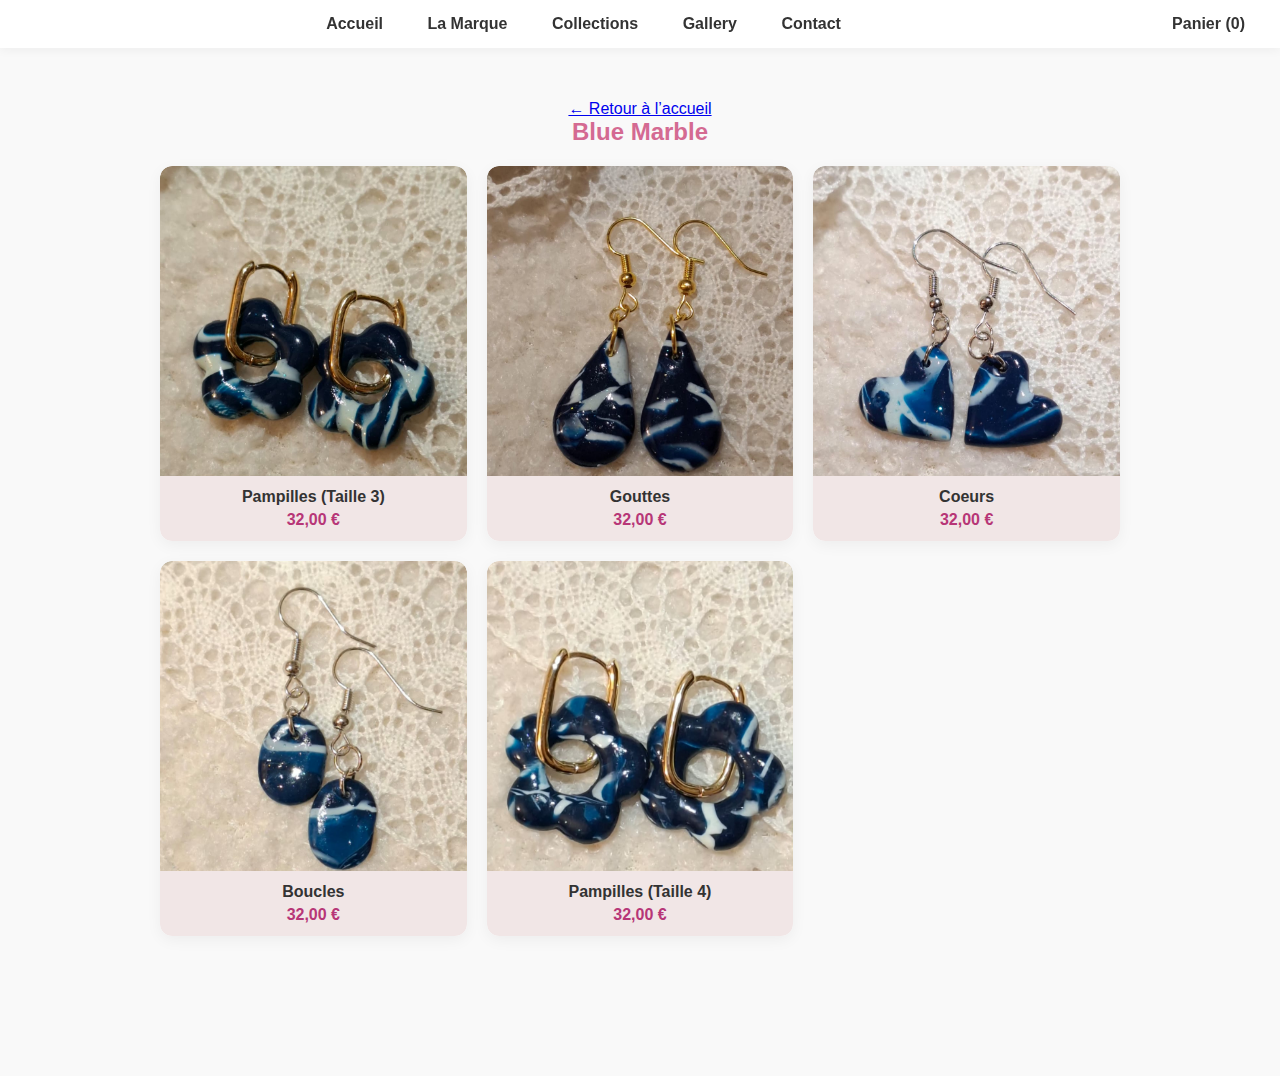
<file: blue-marble.html>
<!DOCTYPE html>
<html lang="fr">
<head>
<meta charset="UTF-8">
<title>Blue Marble — Eclaboucles</title>
<meta name="viewport" content="width=device-width, initial-scale=1">
<link rel="stylesheet" href="style.css">

<!-- Google tag (gtag.js) -->
<script async src="https://www.googletagmanager.com/gtag/js?id=G-YXD6JPZJWC"></script>
<script>
  window.dataLayer = window.dataLayer || [];
  function gtag(){dataLayer.push(arguments);}
  gtag('js', new Date());
  
  gtag('config', 'G-YXD6JPZJWC');
</script>

</head>
<body>

<nav>
  <a href="index.html">Accueil</a>
  <a href="marque.html">La Marque</a>
  <a href="collections.html">Collections</a>
  <a href="gallery.html">Gallery</a>
  <a href="contact.html">Contact</a>

  <!-- Onglet panier à droite -->
  <div id="nav-cart" style="float:right; margin-left: auto;">
    <a href="#" id="open-cart">Panier (<span id="nav-cart-count">0</span>)</a>
  </div>

  <!-- Fenêtre panier flottante -->
<div id="cart-modal" style="display:none; position:fixed; top:60px; right:20px; width:350px; max-height:80vh; overflow-y:auto; background:#fff; border:1px solid #ccc; padding:15px; box-shadow:0 2px 10px rgba(0,0,0,0.3); z-index:1000;">
  <h3>Mon Panier</h3>
  <div id="cart-items">
    <p>Votre panier est vide.</p>
  </div>
  <p><strong>Total : </strong><span id="cart-total">0</span> €</p>
  <button id="clear-cart">Vider le panier</button>
  <button id="close-cart">Fermer</button>
</div>

</nav>

<section>
  <a href="index.html" class="button-back">&larr; Retour à l’accueil</a>
  <h2>Blue Marble</h2>

  <div class="collection-grid grid-blue-marble">

    <div class="card">
      <a href="produit-bluemarble1.html">
        <img src="images/bluemarble1_1.jpg" alt="Blue Marble 1">
      </a>
      <div class="card-info">
        <p class="product-title">Pampilles (Taille 3)</p>
        <p class="product-price">32,00 €</p>
      </div>
    </div>

    <div class="card">
      <a href="produit-bluemarble2.html">
        <img src="images/bluemarble2_1.jpg" alt="Blue Marble 2">
      </a>
      <div class="card-info">
        <p class="product-title">Gouttes</p>
        <p class="product-price">32,00 €</p>
      </div>
    </div>

    <div class="card">
      <a href="produit-bluemarble3.html">
        <img src="images/bluemarble3_1.jpg" alt="Blue Marble 3">
      </a>
      <div class="card-info">
        <p class="product-title">Coeurs</p>
        <p class="product-price">32,00 €</p>
      </div>
    </div>

    <div class="card">
      <a href="produit-bluemarble4.html">
        <img src="images/bluemarble4_1.jpg" alt="Blue Marble 4">
      </a>
      <div class="card-info">
        <p class="product-title">Boucles</p>
        <p class="product-price">32,00 €</p>
      </div>
    </div>

    <div class="card">
      <a href="produit-bluemarble5.html">
        <img src="images/bluemarble5_1.jpg" alt="Blue Marble 5">
      </a>
      <div class="card-info">
        <p class="product-title">Pampilles (Taille 4)</p>
        <p class="product-price">32,00 €</p>
      </div>
    </div>

  </div>
</section>




<script>
// --- Panier global avec LocalStorage ---
const navCartCount = document.getElementById("nav-cart-count");
const cartItemsDiv = document.getElementById("cart-items");
const cartTotalEl = document.getElementById("cart-total");
const openCartBtn = document.getElementById("open-cart");
const closeCartBtn = document.getElementById("close-cart");
const clearCartBtn = document.getElementById("clear-cart");
const cartModal = document.getElementById("cart-modal");

// Récupérer le panier depuis LocalStorage ou créer un tableau vide
function getCart(){
  return JSON.parse(localStorage.getItem("cart")) || [];
}

// Sauvegarder le panier dans LocalStorage
function saveCart(cart){
  localStorage.setItem("cart", JSON.stringify(cart));
}

// Affichage du panier
function renderCart(){
  const cart = getCart();
  cartItemsDiv.innerHTML = "";
  if(cart.length === 0){
    cartItemsDiv.innerHTML = "<p>Votre panier est vide.</p>";
    cartTotalEl.textContent = "0";
    navCartCount.textContent = "0";
    return;
  }

  const ul = document.createElement("ul");
  let total = 0;

  cart.forEach((item,index)=>{
    const li = document.createElement("li");
    li.innerHTML = `
      <strong>${item.name}</strong><br>
      ${item.description}<br>
      Prix: ${item.price.toFixed(2)} €<br>
      Quantité: <input type="number" min="1" value="${item.quantity}" data-index="${index}" class="item-qty" style="width:50px;">
      <button data-index="${index}" class="remove-item">Supprimer</button>
    `;
    ul.appendChild(li);
    total += item.price * item.quantity;
  });

  cartItemsDiv.appendChild(ul);
  cartTotalEl.textContent = total.toFixed(2);
  navCartCount.textContent = cart.reduce((sum,i)=>sum+i.quantity,0);

  // Changement quantité
  document.querySelectorAll(".item-qty").forEach(input=>{
    input.addEventListener("change", e=>{
      const idx = e.target.dataset.index;
      const val = parseInt(e.target.value);
      const cart = getCart();
      if(val < 1){ e.target.value = 1; return; }
      cart[idx].quantity = val;
      saveCart(cart);
      renderCart();
    });
  });

  // Supprimer un article
  document.querySelectorAll(".remove-item").forEach(btn=>{
    btn.addEventListener("click", e=>{
      const idx = e.target.dataset.index;
      const cart = getCart();
      cart.splice(idx,1);
      saveCart(cart);
      renderCart();
    });
  });
}

// Ajouter au panier
document.querySelectorAll(".add-to-cart").forEach(btn=>{
  btn.addEventListener("click", ()=>{
    const cart = getCart(); // toujours lire le panier à jour
    const product = {
      id: btn.dataset.id,
      name: btn.dataset.name,
      description: btn.dataset.description,
      price: parseFloat(btn.dataset.price),
      quantity:1
    };

    const existing = cart.find(p=>p.id === product.id);
    if(existing){
      existing.quantity += 1;
    } else {
      cart.push(product);
    }

    saveCart(cart);
    renderCart();
    alert(`${product.name} ajouté au panier !`);
  });
});

// Ouvrir / fermer
openCartBtn.addEventListener("click", ()=> cartModal.style.display="block");
closeCartBtn.addEventListener("click", ()=> cartModal.style.display="none");

// Vider panier
clearCartBtn.addEventListener("click", ()=>{
  saveCart([]);
  renderCart();
});

// Afficher panier dès chargement
renderCart();
</script>




</body>
</html>
</file>
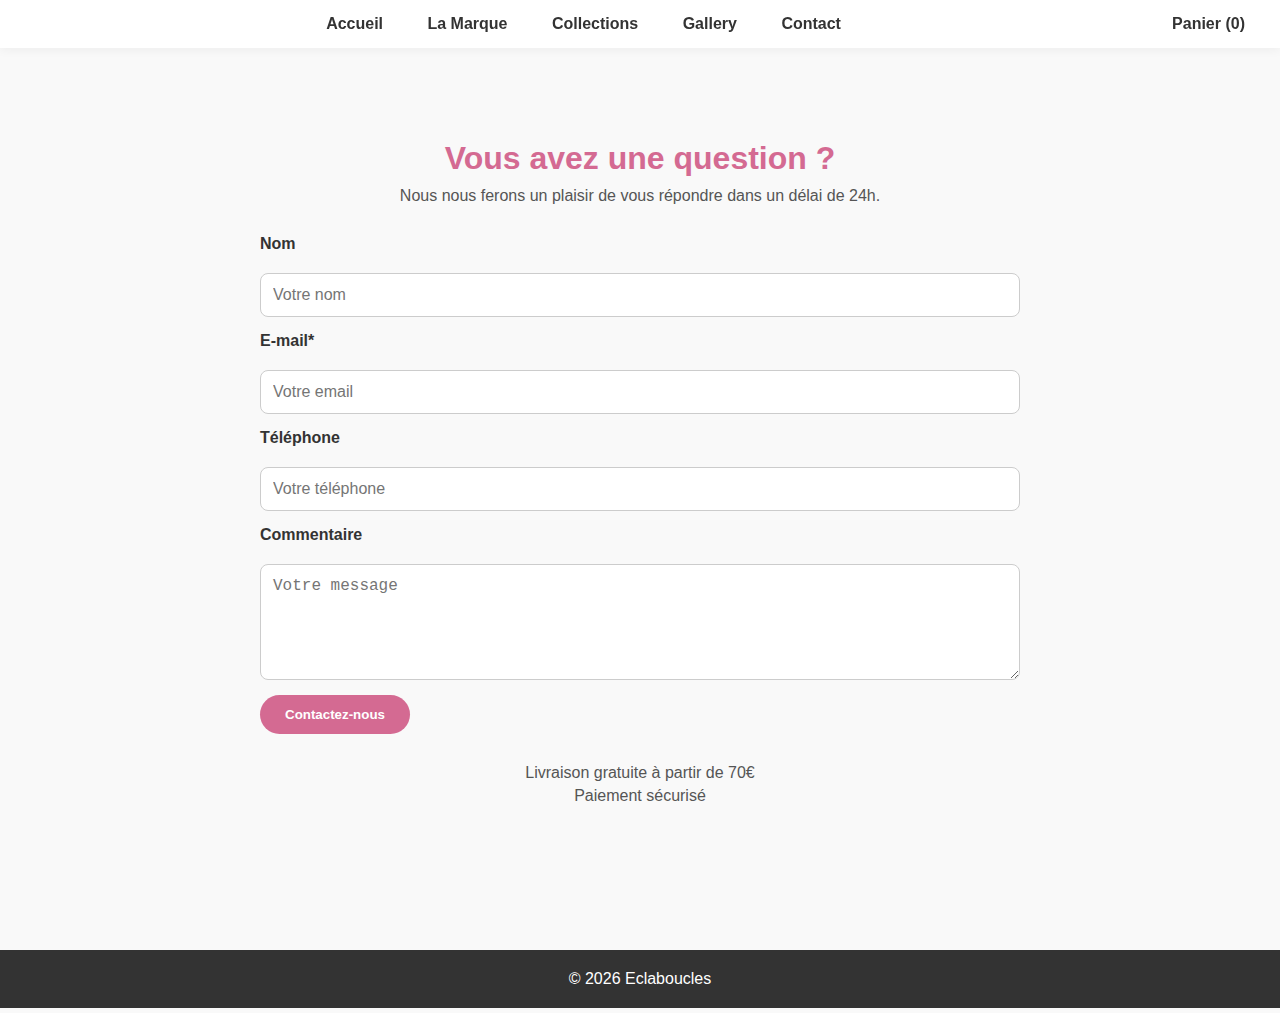
<file: contact.html>
<!DOCTYPE html>
<html lang="fr">
<head>
<meta charset="UTF-8">
<title>Contact — Eclaboucles</title>
<meta name="viewport" content="width=device-width, initial-scale=1">
<link rel="stylesheet" href="style.css">

<!-- Google tag (gtag.js) -->
<script async src="https://www.googletagmanager.com/gtag/js?id=G-YXD6JPZJWC"></script>
<script>
  window.dataLayer = window.dataLayer || [];
  function gtag(){dataLayer.push(arguments);}
  gtag('js', new Date());
  
  gtag('config', 'G-YXD6JPZJWC');
</script>

</head>
<body>

<nav>
  <a href="index.html">Accueil</a>
  <a href="marque.html">La Marque</a>
  <a href="collections.html">Collections</a>
  <a href="gallery.html">Gallery</a>
  <a href="contact.html">Contact</a>

  <!-- Onglet panier à droite -->
  <div id="nav-cart" style="float:right; margin-left: auto;">
    <a href="#" id="open-cart">Panier (<span id="nav-cart-count">0</span>)</a>
  </div>

  <!-- Fenêtre panier flottante -->
<div id="cart-modal" style="display:none; position:fixed; top:60px; right:20px; width:350px; max-height:80vh; overflow-y:auto; background:#fff; border:1px solid #ccc; padding:15px; box-shadow:0 2px 10px rgba(0,0,0,0.3); z-index:1000;">
  <h3>Mon Panier</h3>
  <div id="cart-items">
    <p>Votre panier est vide.</p>
  </div>
  <p><strong>Total : </strong><span id="cart-total">0</span> €</p>
  <button id="clear-cart">Vider le panier</button>
  <button id="close-cart">Fermer</button>
</div>

</nav>

<section class="contact-section">
  <h2>Vous avez une question ?</h2>
  <p>Nous nous ferons un plaisir de vous répondre dans un délai de 24h.</p>

  <form class="contact-form" action="https://formspree.io/f/mnjbqlvd" method="POST">
  <label for="name">Nom</label>
  <input type="text" id="name" name="name" placeholder="Votre nom" required>

  <label for="email">E-mail*</label>
  <input type="email" id="email" name="email" placeholder="Votre email" required>

  <label for="phone">Téléphone</label>
  <input type="tel" id="phone" name="phone" placeholder="Votre téléphone">

  <label for="message">Commentaire</label>
  <textarea id="message" name="message" rows="5" placeholder="Votre message"></textarea>

  <button type="submit" class="button">Contactez-nous</button>
</form>


  <div class="contact-info">
    <p>Livraison gratuite à partir de 70€</p>
    <p>Paiement sécurisé</p>
  </div>
</section>

<footer>
  © 2026 Eclaboucles
</footer>

<script>
// --- Panier global avec LocalStorage ---
const navCartCount = document.getElementById("nav-cart-count");
const cartItemsDiv = document.getElementById("cart-items");
const cartTotalEl = document.getElementById("cart-total");
const openCartBtn = document.getElementById("open-cart");
const closeCartBtn = document.getElementById("close-cart");
const clearCartBtn = document.getElementById("clear-cart");
const cartModal = document.getElementById("cart-modal");

// Récupérer le panier depuis LocalStorage ou créer un tableau vide
function getCart(){
  return JSON.parse(localStorage.getItem("cart")) || [];
}

// Sauvegarder le panier dans LocalStorage
function saveCart(cart){
  localStorage.setItem("cart", JSON.stringify(cart));
}

// Affichage du panier
function renderCart(){
  const cart = getCart();
  cartItemsDiv.innerHTML = "";
  if(cart.length === 0){
    cartItemsDiv.innerHTML = "<p>Votre panier est vide.</p>";
    cartTotalEl.textContent = "0";
    navCartCount.textContent = "0";
    return;
  }

  const ul = document.createElement("ul");
  let total = 0;

  cart.forEach((item,index)=>{
    const li = document.createElement("li");
    li.innerHTML = `
      <strong>${item.name}</strong><br>
      ${item.description}<br>
      Prix: ${item.price.toFixed(2)} €<br>
      Quantité: <input type="number" min="1" value="${item.quantity}" data-index="${index}" class="item-qty" style="width:50px;">
      <button data-index="${index}" class="remove-item">Supprimer</button>
    `;
    ul.appendChild(li);
    total += item.price * item.quantity;
  });

  cartItemsDiv.appendChild(ul);
  cartTotalEl.textContent = total.toFixed(2);
  navCartCount.textContent = cart.reduce((sum,i)=>sum+i.quantity,0);

  // Changement quantité
  document.querySelectorAll(".item-qty").forEach(input=>{
    input.addEventListener("change", e=>{
      const idx = e.target.dataset.index;
      const val = parseInt(e.target.value);
      const cart = getCart();
      if(val < 1){ e.target.value = 1; return; }
      cart[idx].quantity = val;
      saveCart(cart);
      renderCart();
    });
  });

  // Supprimer un article
  document.querySelectorAll(".remove-item").forEach(btn=>{
    btn.addEventListener("click", e=>{
      const idx = e.target.dataset.index;
      const cart = getCart();
      cart.splice(idx,1);
      saveCart(cart);
      renderCart();
    });
  });
}

// Ajouter au panier
document.querySelectorAll(".add-to-cart").forEach(btn=>{
  btn.addEventListener("click", ()=>{
    const cart = getCart(); // toujours lire le panier à jour
    const product = {
      id: btn.dataset.id,
      name: btn.dataset.name,
      description: btn.dataset.description,
      price: parseFloat(btn.dataset.price),
      quantity:1
    };

    const existing = cart.find(p=>p.id === product.id);
    if(existing){
      existing.quantity += 1;
    } else {
      cart.push(product);
    }

    saveCart(cart);
    renderCart();
    alert(`${product.name} ajouté au panier !`);
  });
});

// Ouvrir / fermer
openCartBtn.addEventListener("click", ()=> cartModal.style.display="block");
closeCartBtn.addEventListener("click", ()=> cartModal.style.display="none");

// Vider panier
clearCartBtn.addEventListener("click", ()=>{
  saveCart([]);
  renderCart();
});

// Afficher panier dès chargement
renderCart();
</script>

</body>
</html>
</file>
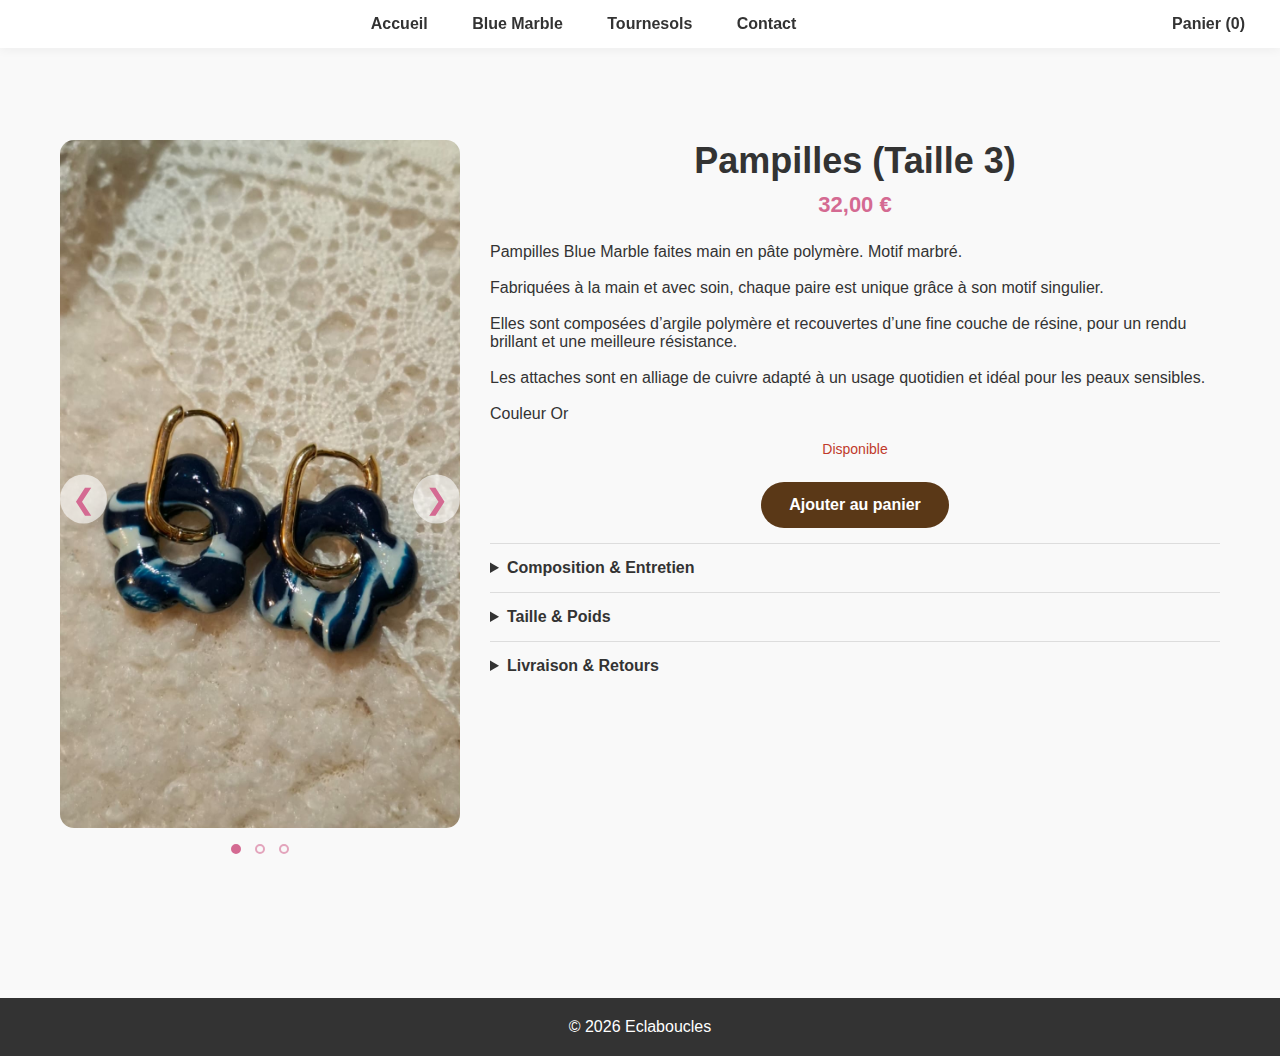
<file: produit-bluemarble1.html>
<!DOCTYPE html>
<html lang="fr">
<head>
<meta charset="UTF-8">
<title>Blue Marble 1 — Eclaboucles</title>
<meta name="viewport" content="width=device-width, initial-scale=1">
<link rel="stylesheet" href="style.css">

<!-- Google tag (gtag.js) -->
<script async src="https://www.googletagmanager.com/gtag/js?id=G-YXD6JPZJWC"></script>
<script>
  window.dataLayer = window.dataLayer || [];
  function gtag(){dataLayer.push(arguments);}
  gtag('js', new Date());
  
  gtag('config', 'G-YXD6JPZJWC');
</script>

</head>
<body>

<nav>
  <a href="index.html">Accueil</a>
  <a href="blue-marble.html">Blue Marble</a>
  <a href="tournesols.html">Tournesols</a>
  <a href="contact.html">Contact</a>
  
  <!-- Onglet panier à droite -->
   <div id="nav-cart" style="float:right; margin-left: auto;">
    <a href="#" id="open-cart">Panier (<span id="nav-cart-count">0</span>)</a>
  </div>

  <!-- Fenêtre panier flottante -->
  <div id="cart-modal" style="display:none; position:fixed; top:60px; right:20px; width:350px; max-height:80vh; overflow-y:auto; background:#fff; border:1px solid #ccc; padding:15px; box-shadow:0 2px 10px rgba(0,0,0,0.3); z-index:1000;">
  <h3>Mon Panier</h3>
  <div id="cart-items">
    <p>Votre panier est vide.</p>
  </div>
  <p><strong>Total : </strong><span id="cart-total">0</span> €</p>
  <button id="clear-cart">Vider le panier</button>
  <button id="close-cart">Fermer</button>
</div>


</nav>

<section class="product-page">

  <div class="product-image">
    <div class="product-slider-wrapper">
      <div class="product-slider">
        <img class="pslide active" src="images/bluemarble1_1.jpg">
        <img class="pslide" src="images/bluemarble1_2.jpg">
        <img class="pslide" src="images/bluemarble1_3.jpg">
        <!-- flèches -->
        <div class="pslider-arrows">
          <span class="pslide-arrow left" onclick="prevPSlide()">&#10094;</span>
          <span class="pslide-arrow right" onclick="nextPSlide()">&#10095;</span>
        </div>

        <!-- petits points -->
        <div class="pdots">
          <span class="pdot active" onclick="goToPSlide(0)"></span>
          <span class="pdot" onclick="goToPSlide(1)"></span>
          <span class="pdot" onclick="goToPSlide(2)"></span>
        </div>
      </div>
    </div>
  </div>
  <div class="product-info">
    <h1>Pampilles (Taille 3)</h1>
    <p class="price">32,00 €</p>

    <p class="description">
      <p style="text-align: left;">
      Pampilles Blue Marble faites main en pâte polymère. Motif marbré.<br><br>
      Fabriquées à la main et avec soin, chaque paire est unique grâce à son motif singulier.<br><br>
      Elles sont composées d’argile polymère et recouvertes d’une fine couche de résine, pour un rendu brillant et une meilleure résistance.<br><br>
      Les attaches sont en alliage de cuivre adapté à un usage quotidien et idéal pour les peaux sensibles.<br><br>
      Couleur Or<br><br>
      </p>
    </p>

    <p class="stock">Disponible</p>

    <button 
      class="add-to-cart" 
      data-id="bluemarble1"
      data-name="Pampille Blue Marble (Taille 3)" 
      data-price="32">
      Ajouter au panier
    </button>

    <details style ="text-align: left;">
      <summary>Composition & Entretien</summary>
      <p style="text-align: left;">
      <br><br>
      Pâte polymère, finition vernie, attaches en alliage de cuivre.<br><br>
      Les bijoux sont composées d'argile polymère et recouverts d'une couche de résine, pour un fini brillant et une meilleure résistance.<br><br>
      Les attaches en alliage de cuivre, adapté à un usage quotidien et idéal pour les peaux sensibles.<br><br>
      Pour prendre de soin de vos bijoux :<br><br>
      </p>
      <ul class="care-list" style="text-align: left;">
        <li>Nettoyez-les délicatement avec un chiffon doux</li>
        <li>Rangez-les dans leur pochon ou dans une boite pour les protéger</li>
        <li>Evitez de les porter lors de vos activités physiques</li>
        <li>Vos bijoux résistent à l’eau et ne s'oxydent pas, mais nous vous conseillons d’éviter un contact prolongé avec l'eau pour conserver tout leur éclat.</li>
        <li>Veillez à ne pas plier ou tordre les bijoux car ils pourraient rompre.</li>
      </ul>
      <br><br>
      </p style="text-align: left;">
      Chaque bijou est façonné à la main, ce qui rend chaque pièce unique. Les motifs et nuances peuvent donc légèrement varier par rapport aux photos présentées.<br><br>
      De légères irrégularités peuvent aussi apparaître, reflet du travail artisanal et de l’authenticité de chaque bijou.<br><br>
      </p>
    </details>

    <details style="text-align: left;">
      <summary>Taille & Poids</summary>
      <br><br>
      <p><strong>Taille :</strong></p>
      <br><br>
      <ul class="care-list" style="text-align: left;">
        <li> Pampille Taille 3 : 2.7 cm</li>
      </ul>
      <br><br>
      <p><strong>Poids :</strong></p>
      <br><br>
      <p>
      L’argile polymère est un matériau très léger, ce qui permet de porter de grandes pièces en tout confort et sans ressentir de gêne aux oreilles.
      </p>
      <br><br>
      <ul class="care-list" style="text-align: left;">
        <li> Pampille Taille 3 : 3 à 5 g</li>
      </ul>
    </details>

    <details style ="text-align: left;">
      <summary>Livraison & Retours</summary>
      <p>Expédition sous 2 à 4 jours ouvrés.</p>
    </details>

  </div>

</section>

<footer>© 2026 Eclaboucles</footer>

<script>
// --- Panier global avec LocalStorage ---
const navCartCount = document.getElementById("nav-cart-count");
const cartItemsDiv = document.getElementById("cart-items");
const cartTotalEl = document.getElementById("cart-total");
const openCartBtn = document.getElementById("open-cart");
const closeCartBtn = document.getElementById("close-cart");
const clearCartBtn = document.getElementById("clear-cart");
const cartModal = document.getElementById("cart-modal");

// Récupérer le panier depuis LocalStorage ou créer un tableau vide
function getCart(){
  return JSON.parse(localStorage.getItem("cart")) || [];
}

// Sauvegarder le panier dans LocalStorage
function saveCart(cart){
  localStorage.setItem("cart", JSON.stringify(cart));
}

// Affichage du panier
function renderCart(){
  const cart = getCart();
  cartItemsDiv.innerHTML = "";
  if(cart.length === 0){
    cartItemsDiv.innerHTML = "<p>Votre panier est vide.</p>";
    cartTotalEl.textContent = "0";
    navCartCount.textContent = "0";
    return;
  }

  const ul = document.createElement("ul");
  let total = 0;

  cart.forEach((item,index)=>{
    const li = document.createElement("li");
    li.innerHTML = `
      <strong>${item.name}</strong><br>
      ${item.description}<br>
      Prix: ${item.price.toFixed(2)} €<br>
      Quantité: <input type="number" min="1" value="${item.quantity}" data-index="${index}" class="item-qty" style="width:50px;">
      <button data-index="${index}" class="remove-item">Supprimer</button>
    `;
    ul.appendChild(li);
    total += item.price * item.quantity;
  });

  cartItemsDiv.appendChild(ul);
  cartTotalEl.textContent = total.toFixed(2);
  navCartCount.textContent = cart.reduce((sum,i)=>sum+i.quantity,0);

  // Changement quantité
  document.querySelectorAll(".item-qty").forEach(input=>{
    input.addEventListener("change", e=>{
      const idx = e.target.dataset.index;
      const val = parseInt(e.target.value);
      const cart = getCart();
      if(val < 1){ e.target.value = 1; return; }
      cart[idx].quantity = val;
      saveCart(cart);
      renderCart();
    });
  });

  // Supprimer un article
  document.querySelectorAll(".remove-item").forEach(btn=>{
    btn.addEventListener("click", e=>{
      const idx = e.target.dataset.index;
      const cart = getCart();
      cart.splice(idx,1);
      saveCart(cart);
      renderCart();
    });
  });
}

// Ajouter au panier
document.querySelectorAll(".add-to-cart").forEach(btn=>{
  btn.addEventListener("click", ()=>{
    const cart = getCart(); // toujours lire le panier à jour
    const product = {
      id: btn.dataset.id,
      name: btn.dataset.name,
      description: btn.dataset.description ?? "",
      price: parseFloat(btn.dataset.price),
      quantity:1
    };

    const existing = cart.find(p=>p.id === product.id);
    if(existing){
      existing.quantity += 1;
    } else {
      cart.push(product);
    }

    saveCart(cart);
    renderCart();
    alert(`${product.name} ajouté au panier !`);
  });
});

// Ouvrir / fermer
openCartBtn.addEventListener("click", ()=> cartModal.style.display="block");
closeCartBtn.addEventListener("click", ()=> cartModal.style.display="none");

// Vider panier
clearCartBtn.addEventListener("click", ()=>{
  saveCart([]);
  renderCart();
});

// Afficher panier dès chargement
renderCart();
</script>

<script>
let currentSlide = 0;
const slides = document.querySelectorAll(".pslide");
const dots = document.querySelectorAll(".pdot");

function showSlide(index){
  slides.forEach((s,i)=>{
    s.classList.toggle("active", i===index);
  });
  dots.forEach((d,i)=>{
    d.classList.toggle("active", i===index);
  });
  currentSlide = index;
}

function nextPSlide(){
  let next = (currentSlide + 1) % slides.length;
  showSlide(next);
}

function prevPSlide(){
  let prev = (currentSlide - 1 + slides.length) % slides.length;
  showSlide(prev);
}

function goToPSlide(index){
  showSlide(index);
}

// Auto-slide toutes les 5 secondes
setInterval(nextPSlide, 5000);

// Initial
showSlide(0);
</script>


</body>
</html>
</file>
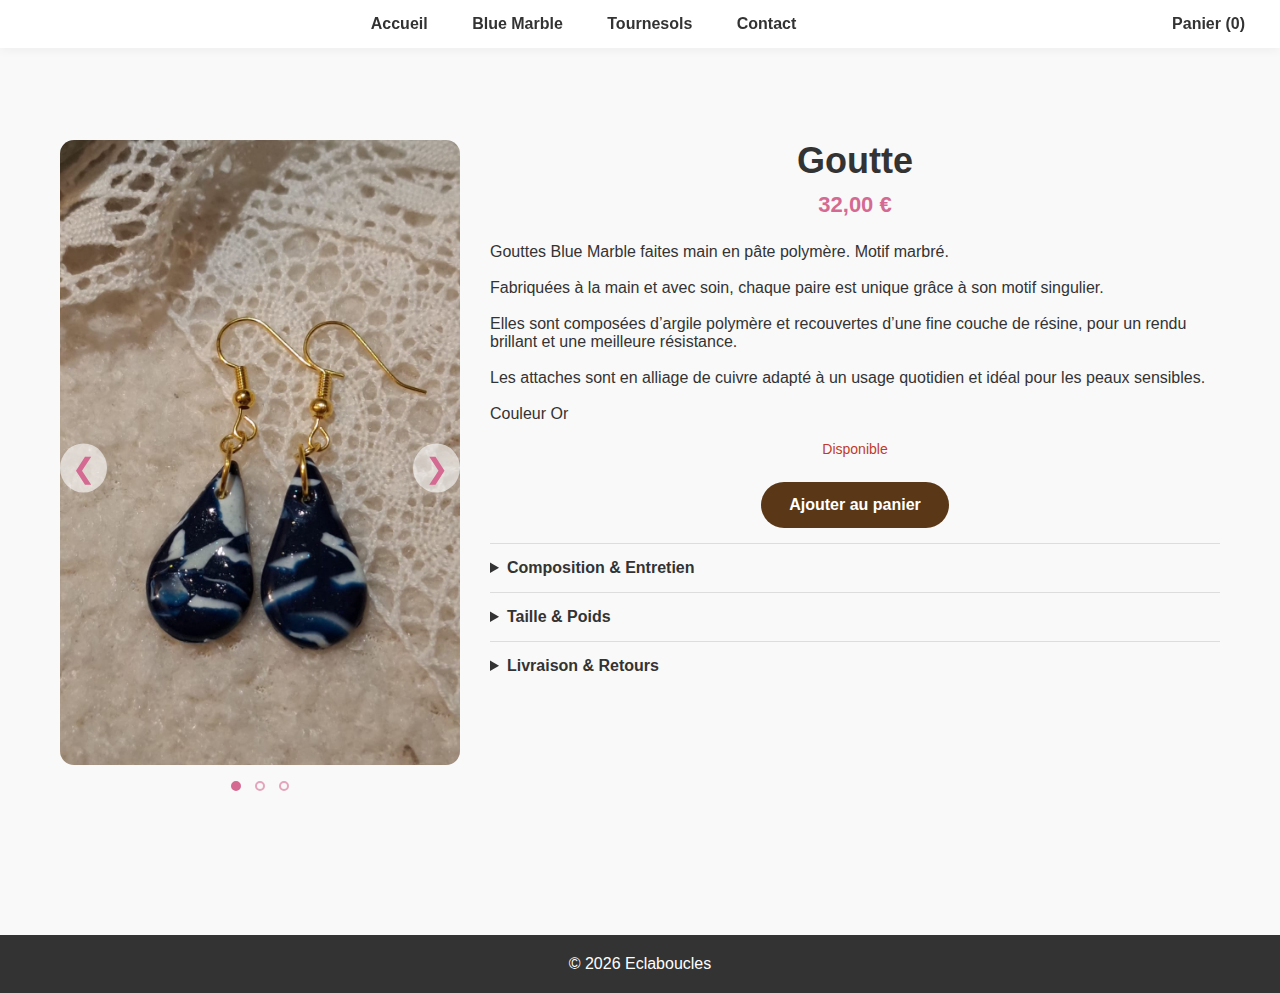
<file: produit-bluemarble2.html>
<!DOCTYPE html>
<html lang="fr">
<head>
<meta charset="UTF-8">
<title>Blue Marble 1 — Eclaboucles</title>
<meta name="viewport" content="width=device-width, initial-scale=1">
<link rel="stylesheet" href="style.css">
</head>

<!-- Google tag (gtag.js) -->
<script async src="https://www.googletagmanager.com/gtag/js?id=G-YXD6JPZJWC"></script>
<script>
  window.dataLayer = window.dataLayer || [];
  function gtag(){dataLayer.push(arguments);}
  gtag('js', new Date());
  
  gtag('config', 'G-YXD6JPZJWC');
</script>

<body>

<nav>
  <a href="index.html">Accueil</a>
  <a href="blue-marble.html">Blue Marble</a>
  <a href="tournesols.html">Tournesols</a>
  <a href="contact.html">Contact</a>
  
  <!-- Onglet panier à droite -->
   <div id="nav-cart" style="float:right; margin-left: auto;">
    <a href="#" id="open-cart">Panier (<span id="nav-cart-count">0</span>)</a>
  </div>

  <!-- Fenêtre panier flottante -->
  <div id="cart-modal" style="display:none; position:fixed; top:60px; right:20px; width:350px; max-height:80vh; overflow-y:auto; background:#fff; border:1px solid #ccc; padding:15px; box-shadow:0 2px 10px rgba(0,0,0,0.3); z-index:1000;">
  <h3>Mon Panier</h3>
  <div id="cart-items">
    <p>Votre panier est vide.</p>
  </div>
  <p><strong>Total : </strong><span id="cart-total">0</span> €</p>
  <button id="clear-cart">Vider le panier</button>
  <button id="close-cart">Fermer</button>
</div>


</nav>

<section class="product-page">

  <div class="product-image">

    <div class="product-image">
      <div class="product-slider">
      <img class="pslide active" src="images/bluemarble2_1.jpg">
      <img class="pslide" src="images/bluemarble2_2.jpg">
      <img class="pslide" src="images/bluemarble2_3.jpg">
    </div>
  </div>
  <!-- flèches -->
  <div class="pslider-arrows">
    <span class="pslide-arrow left" onclick="prevPSlide()">&#10094;</span>
    <span class="pslide-arrow right" onclick="nextPSlide()">&#10095;</span>
  </div>

  <!-- petits points -->
  <div class="pdots">
    <span class="pdot active" onclick="goToPSlide(0)"></span>
    <span class="pdot" onclick="goToPSlide(1)"></span>
    <span class="pdot" onclick="goToPSlide(2)"></span>
  </div>

  </div>
  </div>

  <div class="product-info">
    <h1>Goutte</h1>
    <p class="price">32,00 €</p>

    <p class="description">
      <p style="text-align: left;">
      Gouttes Blue Marble faites main en pâte polymère. Motif marbré.<br><br>
      Fabriquées à la main et avec soin, chaque paire est unique grâce à son motif singulier.<br><br>
      Elles sont composées d’argile polymère et recouvertes d’une fine couche de résine, pour un rendu brillant et une meilleure résistance.<br><br>
      Les attaches sont en alliage de cuivre adapté à un usage quotidien et idéal pour les peaux sensibles.<br><br>
      Couleur Or<br><br>
      </p>
    </p>

    <p class="stock">Disponible</p>

    <button 
      class="add-to-cart" 
      data-id="bluemarble2"
      data-name="Goutte Blue Marble" 
      data-price="32">
      Ajouter au panier
    </button>

    <details style ="text-align: left;">
      <summary>Composition & Entretien</summary>
      <p style="text-align: left;">
      <br><br>
      Pâte polymère, finition vernie, attaches en alliage de cuivre.<br><br>
      Les bijoux sont composées d'argile polymère et recouverts d'une couche de résine, pour un fini brillant et une meilleure résistance.<br><br>
      Les attaches en alliage de cuivre, adapté à un usage quotidien et idéal pour les peaux sensibles.<br><br>
      Pour prendre de soin de vos bijoux :<br><br>
      </p>
      <ul class="care-list" style="text-align: left;">
        <li>Nettoyez-les délicatement avec un chiffon doux</li>
        <li>Rangez-les dans leur pochon ou dans une boite pour les protéger</li>
        <li>Evitez de les porter lors de vos activités physiques</li>
        <li>Vos bijoux résistent à l’eau et ne s'oxydent pas, mais nous vous conseillons d’éviter un contact prolongé avec l'eau pour conserver tout leur éclat.</li>
        <li>Veillez à ne pas plier ou tordre les bijoux car ils pourraient rompre.</li>
      </ul>
      <br><br>
      </p style="text-align: left;">
      Chaque bijou est façonné à la main, ce qui rend chaque pièce unique. Les motifs et nuances peuvent donc légèrement varier par rapport aux photos présentées.<br><br>
      De légères irrégularités peuvent aussi apparaître, reflet du travail artisanal et de l’authenticité de chaque bijou.<br><br>
      </p>
    </details>

    <details style="text-align: left;">
      <summary>Taille & Poids</summary>
      <br><br>
      <p><strong>Taille :</strong></p>
      <br><br>
      <ul class="care-list" style="text-align: left;">
        <li> Goutte : 2.7 cm</li>
      </ul>
      <br><br>
      <p><strong>Poids :</strong></p>
      <br><br>
      <p>
      L’argile polymère est un matériau très léger, ce qui permet de porter de grandes pièces en tout confort et sans ressentir de gêne aux oreilles.
      </p>
      <br><br>
      <ul class="care-list" style="text-align: left;">
        <li> Goutte : 3 à 5 g</li>
      </ul>
    </details>

    <details style ="text-align: left;">
      <summary>Livraison & Retours</summary>
      <p>Expédition sous 2 à 4 jours ouvrés.</p>
    </details>

  </div>

</section>

<footer>© 2026 Eclaboucles</footer>

<script>
// --- Panier global avec LocalStorage ---
const navCartCount = document.getElementById("nav-cart-count");
const cartItemsDiv = document.getElementById("cart-items");
const cartTotalEl = document.getElementById("cart-total");
const openCartBtn = document.getElementById("open-cart");
const closeCartBtn = document.getElementById("close-cart");
const clearCartBtn = document.getElementById("clear-cart");
const cartModal = document.getElementById("cart-modal");

// Récupérer le panier depuis LocalStorage ou créer un tableau vide
function getCart(){
  return JSON.parse(localStorage.getItem("cart")) || [];
}

// Sauvegarder le panier dans LocalStorage
function saveCart(cart){
  localStorage.setItem("cart", JSON.stringify(cart));
}

// Affichage du panier
function renderCart(){
  const cart = getCart();
  cartItemsDiv.innerHTML = "";
  if(cart.length === 0){
    cartItemsDiv.innerHTML = "<p>Votre panier est vide.</p>";
    cartTotalEl.textContent = "0";
    navCartCount.textContent = "0";
    return;
  }

  const ul = document.createElement("ul");
  let total = 0;

  cart.forEach((item,index)=>{
    const li = document.createElement("li");
    li.innerHTML = `
      <strong>${item.name}</strong><br>
      ${item.description}<br>
      Prix: ${item.price.toFixed(2)} €<br>
      Quantité: <input type="number" min="1" value="${item.quantity}" data-index="${index}" class="item-qty" style="width:50px;">
      <button data-index="${index}" class="remove-item">Supprimer</button>
    `;
    ul.appendChild(li);
    total += item.price * item.quantity;
  });

  cartItemsDiv.appendChild(ul);
  cartTotalEl.textContent = total.toFixed(2);
  navCartCount.textContent = cart.reduce((sum,i)=>sum+i.quantity,0);

  // Changement quantité
  document.querySelectorAll(".item-qty").forEach(input=>{
    input.addEventListener("change", e=>{
      const idx = e.target.dataset.index;
      const val = parseInt(e.target.value);
      const cart = getCart();
      if(val < 1){ e.target.value = 1; return; }
      cart[idx].quantity = val;
      saveCart(cart);
      renderCart();
    });
  });

  // Supprimer un article
  document.querySelectorAll(".remove-item").forEach(btn=>{
    btn.addEventListener("click", e=>{
      const idx = e.target.dataset.index;
      const cart = getCart();
      cart.splice(idx,1);
      saveCart(cart);
      renderCart();
    });
  });
}

// Ajouter au panier
document.querySelectorAll(".add-to-cart").forEach(btn=>{
  btn.addEventListener("click", ()=>{
    const cart = getCart(); // toujours lire le panier à jour
    const product = {
      id: btn.dataset.id,
      name: btn.dataset.name,
      description: btn.dataset.description ?? "",
      price: parseFloat(btn.dataset.price),
      quantity:1
    };

    const existing = cart.find(p=>p.id === product.id);
    if(existing){
      existing.quantity += 1;
    } else {
      cart.push(product);
    }

    saveCart(cart);
    renderCart();
    alert(`${product.name} ajouté au panier !`);
  });
});

// Ouvrir / fermer
openCartBtn.addEventListener("click", ()=> cartModal.style.display="block");
closeCartBtn.addEventListener("click", ()=> cartModal.style.display="none");

// Vider panier
clearCartBtn.addEventListener("click", ()=>{
  saveCart([]);
  renderCart();
});

// Afficher panier dès chargement
renderCart();
</script>

</body>
</html>
</file>
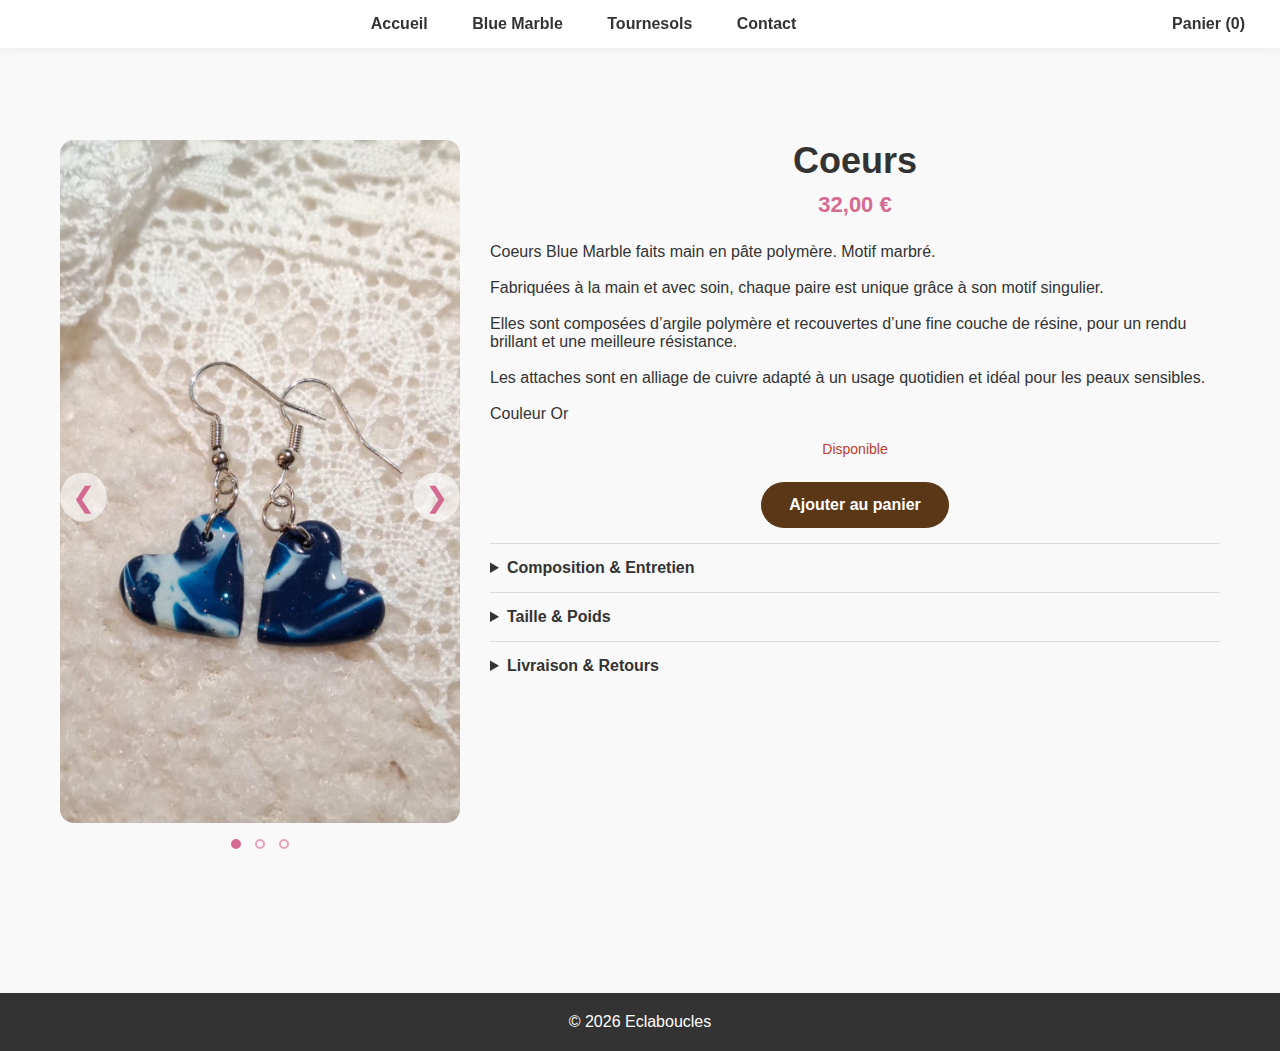
<file: produit-bluemarble3.html>
<!DOCTYPE html>
<html lang="fr">
<head>
<meta charset="UTF-8">
<title>Blue Marble 1 — Eclaboucles</title>
<meta name="viewport" content="width=device-width, initial-scale=1">
<link rel="stylesheet" href="style.css">
</head>

<!-- Google tag (gtag.js) -->
<script async src="https://www.googletagmanager.com/gtag/js?id=G-YXD6JPZJWC"></script>
<script>
  window.dataLayer = window.dataLayer || [];
  function gtag(){dataLayer.push(arguments);}
  gtag('js', new Date());
  
  gtag('config', 'G-YXD6JPZJWC');
</script>

<body>

<nav>
  <a href="index.html">Accueil</a>
  <a href="blue-marble.html">Blue Marble</a>
  <a href="tournesols.html">Tournesols</a>
  <a href="contact.html">Contact</a>
  
  <!-- Onglet panier à droite -->
   <div id="nav-cart" style="float:right; margin-left: auto;">
    <a href="#" id="open-cart">Panier (<span id="nav-cart-count">0</span>)</a>
  </div>

  <!-- Fenêtre panier flottante -->
  <div id="cart-modal" style="display:none; position:fixed; top:60px; right:20px; width:350px; max-height:80vh; overflow-y:auto; background:#fff; border:1px solid #ccc; padding:15px; box-shadow:0 2px 10px rgba(0,0,0,0.3); z-index:1000;">
  <h3>Mon Panier</h3>
  <div id="cart-items">
    <p>Votre panier est vide.</p>
  </div>
  <p><strong>Total : </strong><span id="cart-total">0</span> €</p>
  <button id="clear-cart">Vider le panier</button>
  <button id="close-cart">Fermer</button>
</div>


</nav>

<section class="product-page">

  <div class="product-image">

    <div class="product-image">
      <div class="product-slider">
      <img class="pslide active" src="images/bluemarble3_1.jpg">
      <img class="pslide" src="images/bluemarble3_2.jpg">
      <img class="pslide" src="images/bluemarble3_3.jpg">
    </div>
  </div>
  <!-- flèches -->
  <div class="pslider-arrows">
    <span class="pslide-arrow left" onclick="prevPSlide()">&#10094;</span>
    <span class="pslide-arrow right" onclick="nextPSlide()">&#10095;</span>
  </div>

  <!-- petits points -->
  <div class="pdots">
    <span class="pdot active" onclick="goToPSlide(0)"></span>
    <span class="pdot" onclick="goToPSlide(1)"></span>
    <span class="pdot" onclick="goToPSlide(2)"></span>
  </div>

  </div>
  </div>

  <div class="product-info">
    <h1>Coeurs</h1>
    <p class="price">32,00 €</p>

    <p class="description">
      <p style="text-align: left;">
      Coeurs Blue Marble faits main en pâte polymère. Motif marbré.<br><br>
      Fabriquées à la main et avec soin, chaque paire est unique grâce à son motif singulier.<br><br>
      Elles sont composées d’argile polymère et recouvertes d’une fine couche de résine, pour un rendu brillant et une meilleure résistance.<br><br>
      Les attaches sont en alliage de cuivre adapté à un usage quotidien et idéal pour les peaux sensibles.<br><br>
      Couleur Or<br><br>
      </p>
    </p>

    <p class="stock">Disponible</p>

    <button 
      class="add-to-cart" 
      data-id="bluemarble3"
      data-name="Coeurs Blue Marble" 
      data-price="32">
      Ajouter au panier
    </button>

    <details style ="text-align: left;">
      <summary>Composition & Entretien</summary>
      <p style="text-align: left;">
      <br><br>
      Pâte polymère, finition vernie, attaches en alliage de cuivre.<br><br>
      Les bijoux sont composées d'argile polymère et recouverts d'une couche de résine, pour un fini brillant et une meilleure résistance.<br><br>
      Les attaches en alliage de cuivre, adapté à un usage quotidien et idéal pour les peaux sensibles.<br><br>
      Pour prendre de soin de vos bijoux :<br><br>
      </p>
      <ul class="care-list" style="text-align: left;">
        <li>Nettoyez-les délicatement avec un chiffon doux</li>
        <li>Rangez-les dans leur pochon ou dans une boite pour les protéger</li>
        <li>Evitez de les porter lors de vos activités physiques</li>
        <li>Vos bijoux résistent à l’eau et ne s'oxydent pas, mais nous vous conseillons d’éviter un contact prolongé avec l'eau pour conserver tout leur éclat.</li>
        <li>Veillez à ne pas plier ou tordre les bijoux car ils pourraient rompre.</li>
      </ul>
      <br><br>
      </p style="text-align: left;">
      Chaque bijou est façonné à la main, ce qui rend chaque pièce unique. Les motifs et nuances peuvent donc légèrement varier par rapport aux photos présentées.<br><br>
      De légères irrégularités peuvent aussi apparaître, reflet du travail artisanal et de l’authenticité de chaque bijou.<br><br>
      </p>
    </details>

    <details style="text-align: left;">
      <summary>Taille & Poids</summary>
      <br><br>
      <p><strong>Taille :</strong></p>
      <br><br>
      <ul class="care-list" style="text-align: left;">
        <li> Coeurs : 2.7 cm</li>
      </ul>
      <br><br>
      <p><strong>Poids :</strong></p>
      <br><br>
      <p>
      L’argile polymère est un matériau très léger, ce qui permet de porter de grandes pièces en tout confort et sans ressentir de gêne aux oreilles.
      </p>
      <br><br>
      <ul class="care-list" style="text-align: left;">
        <li> Coeurs : 3 à 5 g</li>
      </ul>
    </details>

    <details style ="text-align: left;">
      <summary>Livraison & Retours</summary>
      <p>Expédition sous 2 à 4 jours ouvrés.</p>
    </details>

  </div>

</section>

<footer>© 2026 Eclaboucles</footer>

<script>
// --- Panier global avec LocalStorage ---
const navCartCount = document.getElementById("nav-cart-count");
const cartItemsDiv = document.getElementById("cart-items");
const cartTotalEl = document.getElementById("cart-total");
const openCartBtn = document.getElementById("open-cart");
const closeCartBtn = document.getElementById("close-cart");
const clearCartBtn = document.getElementById("clear-cart");
const cartModal = document.getElementById("cart-modal");

// Récupérer le panier depuis LocalStorage ou créer un tableau vide
function getCart(){
  return JSON.parse(localStorage.getItem("cart")) || [];
}

// Sauvegarder le panier dans LocalStorage
function saveCart(cart){
  localStorage.setItem("cart", JSON.stringify(cart));
}

// Affichage du panier
function renderCart(){
  const cart = getCart();
  cartItemsDiv.innerHTML = "";
  if(cart.length === 0){
    cartItemsDiv.innerHTML = "<p>Votre panier est vide.</p>";
    cartTotalEl.textContent = "0";
    navCartCount.textContent = "0";
    return;
  }

  const ul = document.createElement("ul");
  let total = 0;

  cart.forEach((item,index)=>{
    const li = document.createElement("li");
    li.innerHTML = `
      <strong>${item.name}</strong><br>
      ${item.description}<br>
      Prix: ${item.price.toFixed(2)} €<br>
      Quantité: <input type="number" min="1" value="${item.quantity}" data-index="${index}" class="item-qty" style="width:50px;">
      <button data-index="${index}" class="remove-item">Supprimer</button>
    `;
    ul.appendChild(li);
    total += item.price * item.quantity;
  });

  cartItemsDiv.appendChild(ul);
  cartTotalEl.textContent = total.toFixed(2);
  navCartCount.textContent = cart.reduce((sum,i)=>sum+i.quantity,0);

  // Changement quantité
  document.querySelectorAll(".item-qty").forEach(input=>{
    input.addEventListener("change", e=>{
      const idx = e.target.dataset.index;
      const val = parseInt(e.target.value);
      const cart = getCart();
      if(val < 1){ e.target.value = 1; return; }
      cart[idx].quantity = val;
      saveCart(cart);
      renderCart();
    });
  });

  // Supprimer un article
  document.querySelectorAll(".remove-item").forEach(btn=>{
    btn.addEventListener("click", e=>{
      const idx = e.target.dataset.index;
      const cart = getCart();
      cart.splice(idx,1);
      saveCart(cart);
      renderCart();
    });
  });
}

// Ajouter au panier
document.querySelectorAll(".add-to-cart").forEach(btn=>{
  btn.addEventListener("click", ()=>{
    const cart = getCart(); // toujours lire le panier à jour
    const product = {
      id: btn.dataset.id,
      name: btn.dataset.name,
      description: btn.dataset.description ?? "",
      price: parseFloat(btn.dataset.price),
      quantity:1
    };

    const existing = cart.find(p=>p.id === product.id);
    if(existing){
      existing.quantity += 1;
    } else {
      cart.push(product);
    }

    saveCart(cart);
    renderCart();
    alert(`${product.name} ajouté au panier !`);
  });
});

// Ouvrir / fermer
openCartBtn.addEventListener("click", ()=> cartModal.style.display="block");
closeCartBtn.addEventListener("click", ()=> cartModal.style.display="none");

// Vider panier
clearCartBtn.addEventListener("click", ()=>{
  saveCart([]);
  renderCart();
});

// Afficher panier dès chargement
renderCart();
</script>

</body>
</html>
</file>
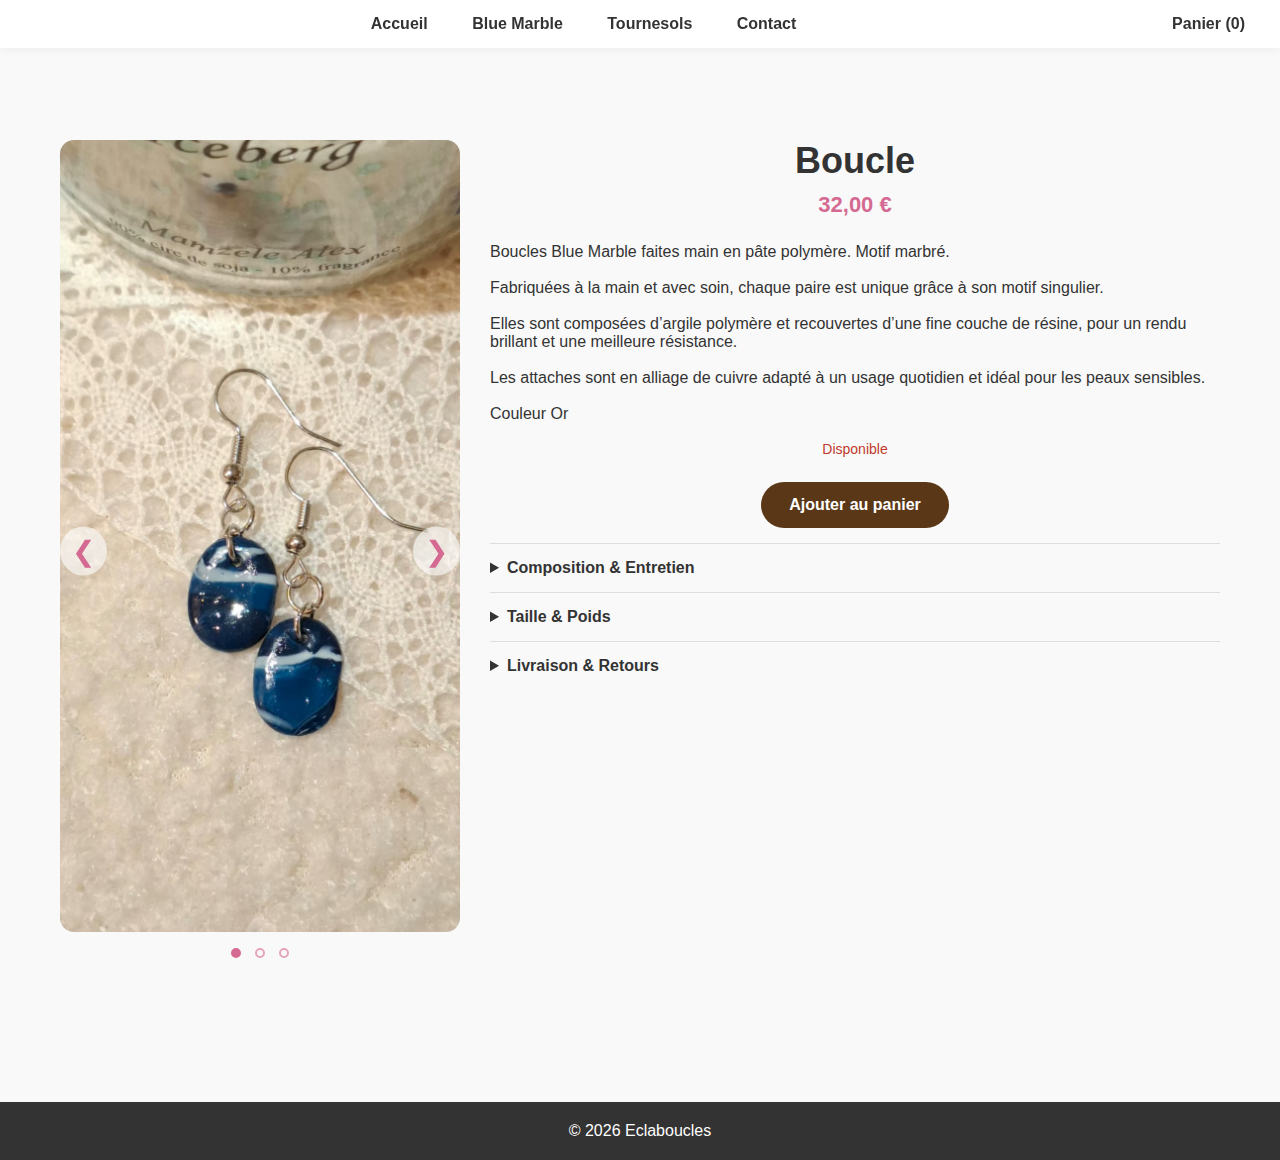
<file: produit-bluemarble4.html>
<!DOCTYPE html>
<html lang="fr">
<head>
<meta charset="UTF-8">
<title>Blue Marble 4 — Eclaboucles</title>
<meta name="viewport" content="width=device-width, initial-scale=1">
<link rel="stylesheet" href="style.css">
</head>
<body>

<nav>
  <a href="index.html">Accueil</a>
  <a href="blue-marble.html">Blue Marble</a>
  <a href="tournesols.html">Tournesols</a>
  <a href="contact.html">Contact</a>
  
  <!-- Onglet panier à droite -->
   <div id="nav-cart" style="float:right; margin-left: auto;">
    <a href="#" id="open-cart">Panier (<span id="nav-cart-count">0</span>)</a>
  </div>

  <!-- Fenêtre panier flottante -->
  <div id="cart-modal" style="display:none; position:fixed; top:60px; right:20px; width:350px; max-height:80vh; overflow-y:auto; background:#fff; border:1px solid #ccc; padding:15px; box-shadow:0 2px 10px rgba(0,0,0,0.3); z-index:1000;">
  <h3>Mon Panier</h3>
  <div id="cart-items">
    <p>Votre panier est vide.</p>
  </div>
  <p><strong>Total : </strong><span id="cart-total">0</span> €</p>
  <button id="clear-cart">Vider le panier</button>
  <button id="close-cart">Fermer</button>
</div>


</nav>

<section class="product-page">

  <div class="product-image">

    <div class="product-image">
      <div class="product-slider">
      <img class="pslide active" src="images/bluemarble4_1.jpg">
      <img class="pslide" src="images/bluemarble4_2.jpg">
      <img class="pslide" src="images/bluemarble4_3.jpg">
    </div>
  </div>
  <!-- flèches -->
  <div class="pslider-arrows">
    <span class="pslide-arrow left" onclick="prevPSlide()">&#10094;</span>
    <span class="pslide-arrow right" onclick="nextPSlide()">&#10095;</span>
  </div>

  <!-- petits points -->
  <div class="pdots">
    <span class="pdot active" onclick="goToPSlide(0)"></span>
    <span class="pdot" onclick="goToPSlide(1)"></span>
    <span class="pdot" onclick="goToPSlide(2)"></span>
  </div>

  </div>
  </div>

  <div class="product-info">
    <h1>Boucle</h1>
    <p class="price">32,00 €</p>

    <p class="description">
      <p style="text-align: left;">
      Boucles Blue Marble faites main en pâte polymère. Motif marbré.<br><br>
      Fabriquées à la main et avec soin, chaque paire est unique grâce à son motif singulier.<br><br>
      Elles sont composées d’argile polymère et recouvertes d’une fine couche de résine, pour un rendu brillant et une meilleure résistance.<br><br>
      Les attaches sont en alliage de cuivre adapté à un usage quotidien et idéal pour les peaux sensibles.<br><br>
      Couleur Or<br><br>
      </p>
    </p>

    <p class="stock">Disponible</p>

    <button 
      class="add-to-cart" 
      data-id="bluemarble4"
      data-name="Boucle Blue Marble" 
      data-description="Boucle Blue Marble faites main en pâte polymère. Motif marbré." 
      data-price="32">
      Ajouter au panier
    </button>

    <details style ="text-align: left;">
      <summary>Composition & Entretien</summary>
      <p style="text-align: left;">
      <br><br>
      Pâte polymère, finition vernie, attaches en alliage de cuivre.<br><br>
      Les bijoux sont composées d'argile polymère et recouverts d'une couche de résine, pour un fini brillant et une meilleure résistance.<br><br>
      Les attaches en alliage de cuivre, adapté à un usage quotidien et idéal pour les peaux sensibles.<br><br>
      Pour prendre de soin de vos bijoux :<br><br>
      </p>
      <ul class="care-list" style="text-align: left;">
        <li>Nettoyez-les délicatement avec un chiffon doux</li>
        <li>Rangez-les dans leur pochon ou dans une boite pour les protéger</li>
        <li>Evitez de les porter lors de vos activités physiques</li>
        <li>Vos bijoux résistent à l’eau et ne s'oxydent pas, mais nous vous conseillons d’éviter un contact prolongé avec l'eau pour conserver tout leur éclat.</li>
        <li>Veillez à ne pas plier ou tordre les bijoux car ils pourraient rompre.</li>
      </ul>
      <br><br>
      </p style="text-align: left;">
      Chaque bijou est façonné à la main, ce qui rend chaque pièce unique. Les motifs et nuances peuvent donc légèrement varier par rapport aux photos présentées.<br><br>
      De légères irrégularités peuvent aussi apparaître, reflet du travail artisanal et de l’authenticité de chaque bijou.<br><br>
      </p>
    </details>

    <details style="text-align: left;">
      <summary>Taille & Poids</summary>
      <br><br>
      <p><strong>Taille :</strong></p>
      <br><br>
      <ul class="care-list" style="text-align: left;">
        <li> Pampille Taille 3 : 2.7 cm</li>
      </ul>
      <br><br>
      <p><strong>Poids :</strong></p>
      <br><br>
      <p>
      L’argile polymère est un matériau très léger, ce qui permet de porter de grandes pièces en tout confort et sans ressentir de gêne aux oreilles.
      </p>
      <br><br>
      <ul class="care-list" style="text-align: left;">
        <li> Pampille Taille 3 : 3 à 5 g</li>
      </ul>
    </details>

    <details style ="text-align: left;">
      <summary>Livraison & Retours</summary>
      <p>Expédition sous 2 à 4 jours ouvrés.</p>
    </details>

  </div>

</section>

<footer>© 2026 Eclaboucles</footer>

<script>
// --- Panier global avec LocalStorage ---
const navCartCount = document.getElementById("nav-cart-count");
const cartItemsDiv = document.getElementById("cart-items");
const cartTotalEl = document.getElementById("cart-total");
const openCartBtn = document.getElementById("open-cart");
const closeCartBtn = document.getElementById("close-cart");
const clearCartBtn = document.getElementById("clear-cart");
const cartModal = document.getElementById("cart-modal");

// Récupérer le panier depuis LocalStorage ou créer un tableau vide
function getCart(){
  return JSON.parse(localStorage.getItem("cart")) || [];
}

// Sauvegarder le panier dans LocalStorage
function saveCart(cart){
  localStorage.setItem("cart", JSON.stringify(cart));
}

// Affichage du panier
function renderCart(){
  const cart = getCart();
  cartItemsDiv.innerHTML = "";
  if(cart.length === 0){
    cartItemsDiv.innerHTML = "<p>Votre panier est vide.</p>";
    cartTotalEl.textContent = "0";
    navCartCount.textContent = "0";
    return;
  }

  const ul = document.createElement("ul");
  let total = 0;

  cart.forEach((item,index)=>{
    const li = document.createElement("li");
    li.innerHTML = `
      <strong>${item.name}</strong><br>
      ${item.description}<br>
      Prix: ${item.price.toFixed(2)} €<br>
      Quantité: <input type="number" min="1" value="${item.quantity}" data-index="${index}" class="item-qty" style="width:50px;">
      <button data-index="${index}" class="remove-item">Supprimer</button>
    `;
    ul.appendChild(li);
    total += item.price * item.quantity;
  });

  cartItemsDiv.appendChild(ul);
  cartTotalEl.textContent = total.toFixed(2);
  navCartCount.textContent = cart.reduce((sum,i)=>sum+i.quantity,0);

  // Changement quantité
  document.querySelectorAll(".item-qty").forEach(input=>{
    input.addEventListener("change", e=>{
      const idx = e.target.dataset.index;
      const val = parseInt(e.target.value);
      const cart = getCart();
      if(val < 1){ e.target.value = 1; return; }
      cart[idx].quantity = val;
      saveCart(cart);
      renderCart();
    });
  });

  // Supprimer un article
  document.querySelectorAll(".remove-item").forEach(btn=>{
    btn.addEventListener("click", e=>{
      const idx = e.target.dataset.index;
      const cart = getCart();
      cart.splice(idx,1);
      saveCart(cart);
      renderCart();
    });
  });
}

// Ajouter au panier
document.querySelectorAll(".add-to-cart").forEach(btn=>{
  btn.addEventListener("click", ()=>{
    const cart = getCart(); // toujours lire le panier à jour
    const product = {
      id: btn.dataset.id,
      name: btn.dataset.name,
      description: btn.dataset.description,
      price: parseFloat(btn.dataset.price),
      quantity:1
    };

    const existing = cart.find(p=>p.id === product.id);
    if(existing){
      existing.quantity += 1;
    } else {
      cart.push(product);
    }

    saveCart(cart);
    renderCart();
    alert(`${product.name} ajouté au panier !`);
  });
});

// Ouvrir / fermer
openCartBtn.addEventListener("click", ()=> cartModal.style.display="block");
closeCartBtn.addEventListener("click", ()=> cartModal.style.display="none");

// Vider panier
clearCartBtn.addEventListener("click", ()=>{
  saveCart([]);
  renderCart();
});

// Afficher panier dès chargement
renderCart();
</script>

</body>
</html>
</file>
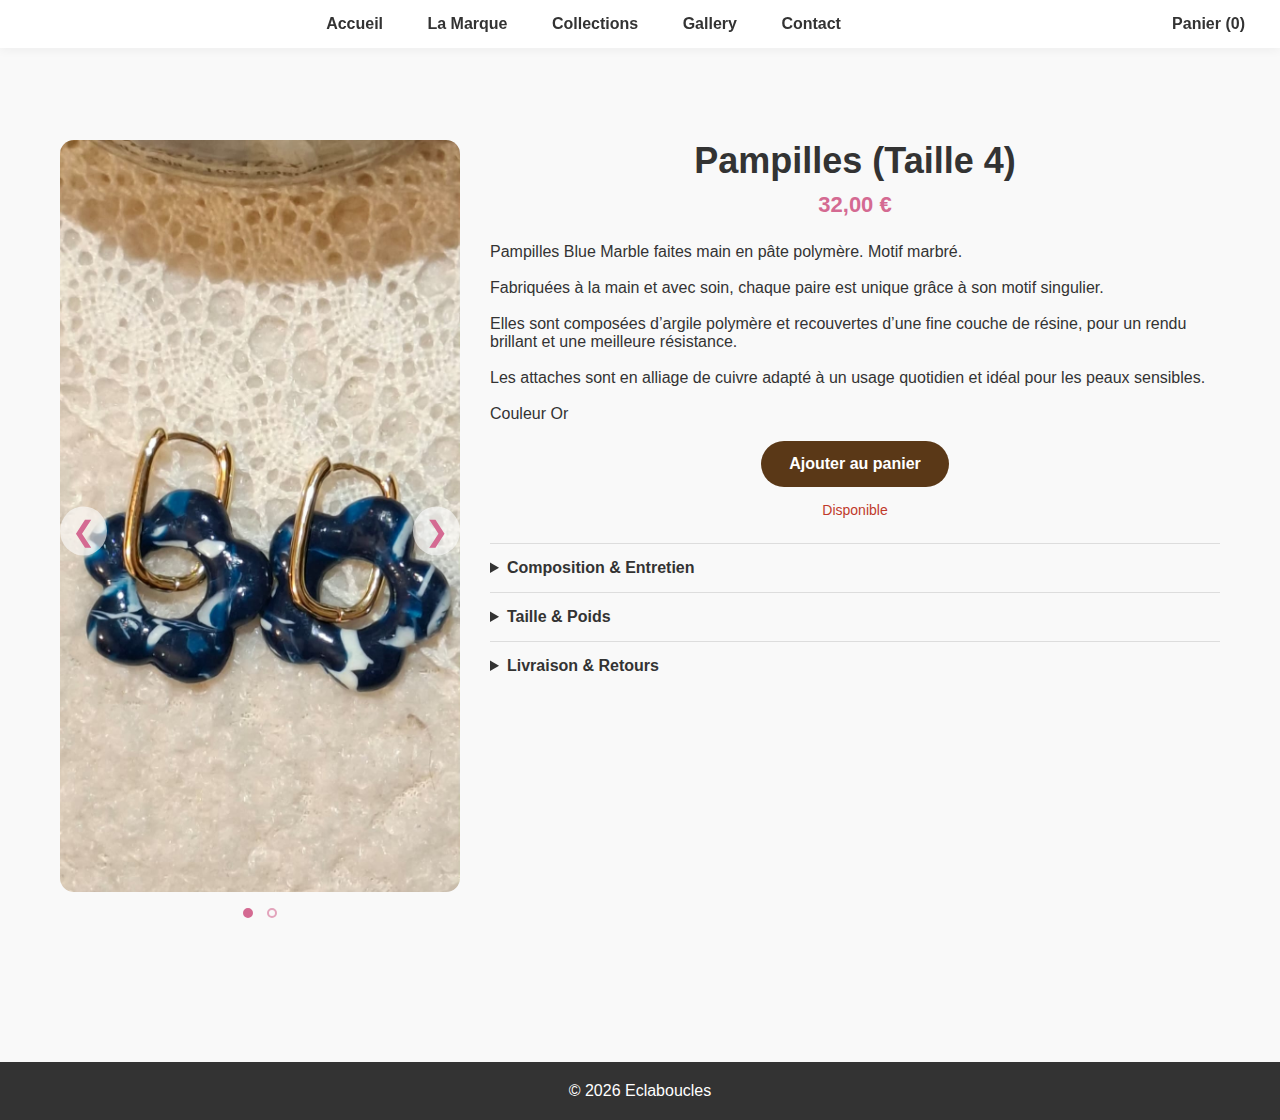
<file: produit-bluemarble5.html>
<!DOCTYPE html>
<html lang="fr">
<head>
<meta charset="UTF-8">
<title>Blue Marble 1 — Eclaboucles</title>
<meta name="viewport" content="width=device-width, initial-scale=1">
<link rel="stylesheet" href="style.css">

<!-- Google tag (gtag.js) -->
<script async src="https://www.googletagmanager.com/gtag/js?id=G-YXD6JPZJWC"></script>
<script>
  window.dataLayer = window.dataLayer || [];
  function gtag(){dataLayer.push(arguments);}
  gtag('js', new Date());
  
  gtag('config', 'G-YXD6JPZJWC');
</script>

</head>

<body>

<nav>
  <a href="index.html">Accueil</a>
  <a href="marque.html">La Marque</a>
  <a href="collections.html">Collections</a>
  <a href="gallery.html">Gallery</a>
  <a href="contact.html">Contact</a>

  <!-- Onglet panier à droite -->
  <div id="nav-cart" style="float:right; margin-left: auto;">
    <a href="#" id="open-cart">Panier (<span id="nav-cart-count">0</span>)</a>
  </div>

  <!-- Fenêtre panier flottante -->
<div id="cart-modal" style="display:none; position:fixed; top:60px; right:20px; width:350px; max-height:80vh; overflow-y:auto; background:#fff; border:1px solid #ccc; padding:15px; box-shadow:0 2px 10px rgba(0,0,0,0.3); z-index:1000;">
  <h3>Mon Panier</h3>
  <div id="cart-items">
    <p>Votre panier est vide.</p>
  </div>
  <p><strong>Total : </strong><span id="cart-total">0</span> €</p>
  <button id="clear-cart">Vider le panier</button>
  <button id="close-cart">Fermer</button>
</div>

</nav>

<section class="product-page">

  <div class="product-image">

    <div class="product-slider">

      <img class="pslide active" src="images/bluemarble5_1.jpg">
      <img class="pslide" src="images/bluemarble5_2.jpg">

      <!-- flèches -->
      <div class="pslider-arrows">
        <span class="pslide-arrow left" onclick="prevPSlide()">&#10094;</span>
        <span class="pslide-arrow right" onclick="nextPSlide()">&#10095;</span>
      </div>

      <!-- petits points -->
      <div class="pdots">
        <span class="pdot active" onclick="goToPSlide(0)"></span>
        <span class="pdot" onclick="goToPSlide(1)"></span>
      </div>

    </div>

  </div>

<div class="product-info">
  <h1>Pampilles (Taille 4)</h1>
  <p class="price">32,00 €</p>

  <p class="description">
    <p style="text-align: left;">
      Pampilles Blue Marble faites main en pâte polymère. Motif marbré.<br><br>
      Fabriquées à la main et avec soin, chaque paire est unique grâce à son motif singulier.<br><br>
      Elles sont composées d’argile polymère et recouvertes d’une fine couche de résine, pour un rendu brillant et une meilleure résistance.<br><br>
      Les attaches sont en alliage de cuivre adapté à un usage quotidien et idéal pour les peaux sensibles.<br><br>
      Couleur Or<br><br>
    </p>
  </p>


    <button 
      class="add-to-cart" 
      data-id="bluemarble5"
      data-name="Pampille Blue Marble (Taille 4)" 
      data-price="32">
      Ajouter au panier
    </button>

    <p class="stock">Disponible</p>

    <details style ="text-align: left;">
      <summary>Composition & Entretien</summary>
      <p style="text-align: left;">
      <br><br>
      Pâte polymère, finition vernie, attaches en alliage de cuivre.<br><br>
      Les bijoux sont composées d'argile polymère et recouverts d'une couche de résine, pour un fini brillant et une meilleure résistance.<br><br>
      Les attaches en alliage de cuivre, adapté à un usage quotidien et idéal pour les peaux sensibles.<br><br>
      Pour prendre de soin de vos bijoux :<br><br>
      </p>
      <ul class="care-list" style="text-align: left;">
        <li>Nettoyez-les délicatement avec un chiffon doux</li>
        <li>Rangez-les dans leur pochon ou dans une boite pour les protéger</li>
        <li>Evitez de les porter lors de vos activités physiques</li>
        <li>Vos bijoux résistent à l’eau et ne s'oxydent pas, mais nous vous conseillons d’éviter un contact prolongé avec l'eau pour conserver tout leur éclat.</li>
        <li>Veillez à ne pas plier ou tordre les bijoux car ils pourraient rompre.</li>
      </ul>
      <br><br>
      </p style="text-align: left;">
      Chaque bijou est façonné à la main, ce qui rend chaque pièce unique. Les motifs et nuances peuvent donc légèrement varier par rapport aux photos présentées.<br><br>
      De légères irrégularités peuvent aussi apparaître, reflet du travail artisanal et de l’authenticité de chaque bijou.<br><br>
      </p>
    </details>

    <details style="text-align: left;">
      <summary>Taille & Poids</summary>
      <br><br>
      <p><strong>Taille :</strong></p>
      <br><br>
      <ul class="care-list" style="text-align: left;">
        <li> Pampille Taille 4 : 3 cm</li>
      </ul>
      <br><br>
      <p><strong>Poids :</strong></p>
      <br><br>
      <p>
      L’argile polymère est un matériau très léger, ce qui permet de porter de grandes pièces en tout confort et sans ressentir de gêne aux oreilles.
      </p>
      <br><br>
      <ul class="care-list" style="text-align: left;">
        <li> Pampille Taille 4 : 4 à 6 g</li>
      </ul>
    </details>

    <details style ="text-align: left;">
      <summary>Livraison & Retours</summary>
      <p>Expédition sous 2 à 4 jours ouvrés.</p>
    </details>

  </div>

</section>

<footer>© 2026 Eclaboucles</footer>

<script>
// --- Panier global avec LocalStorage ---
const navCartCount = document.getElementById("nav-cart-count");
const cartItemsDiv = document.getElementById("cart-items");
const cartTotalEl = document.getElementById("cart-total");
const openCartBtn = document.getElementById("open-cart");
const closeCartBtn = document.getElementById("close-cart");
const clearCartBtn = document.getElementById("clear-cart");
const cartModal = document.getElementById("cart-modal");

// Récupérer le panier depuis LocalStorage ou créer un tableau vide
function getCart(){
  return JSON.parse(localStorage.getItem("cart")) || [];
}

// Sauvegarder le panier dans LocalStorage
function saveCart(cart){
  localStorage.setItem("cart", JSON.stringify(cart));
}

// Affichage du panier
function renderCart(){
  const cart = getCart();
  cartItemsDiv.innerHTML = "";
  if(cart.length === 0){
    cartItemsDiv.innerHTML = "<p>Votre panier est vide.</p>";
    cartTotalEl.textContent = "0";
    navCartCount.textContent = "0";
    return;
  }

  const ul = document.createElement("ul");
  let total = 0;

  cart.forEach((item,index)=>{
    const li = document.createElement("li");
    li.innerHTML = `
      <strong>${item.name}</strong><br>
      ${item.description}<br>
      Prix: ${item.price.toFixed(2)} €<br>
      Quantité: <input type="number" min="1" value="${item.quantity}" data-index="${index}" class="item-qty" style="width:50px;">
      <button data-index="${index}" class="remove-item">Supprimer</button>
    `;
    ul.appendChild(li);
    total += item.price * item.quantity;
  });

  cartItemsDiv.appendChild(ul);
  cartTotalEl.textContent = total.toFixed(2);
  navCartCount.textContent = cart.reduce((sum,i)=>sum+i.quantity,0);

  // Changement quantité
  document.querySelectorAll(".item-qty").forEach(input=>{
    input.addEventListener("change", e=>{
      const idx = e.target.dataset.index;
      const val = parseInt(e.target.value);
      const cart = getCart();
      if(val < 1){ e.target.value = 1; return; }
      cart[idx].quantity = val;
      saveCart(cart);
      renderCart();
    });
  });

  // Supprimer un article
  document.querySelectorAll(".remove-item").forEach(btn=>{
    btn.addEventListener("click", e=>{
      const idx = e.target.dataset.index;
      const cart = getCart();
      cart.splice(idx,1);
      saveCart(cart);
      renderCart();
    });
  });
}

// Ajouter au panier
document.querySelectorAll(".add-to-cart").forEach(btn=>{
  btn.addEventListener("click", ()=>{
    const cart = getCart(); // toujours lire le panier à jour
    const product = {
      id: btn.dataset.id,
      name: btn.dataset.name,
      description: btn.dataset.description ?? "",
      price: parseFloat(btn.dataset.price),
      quantity:1
    };

    const existing = cart.find(p=>p.id === product.id);
    if(existing){
      existing.quantity += 1;
    } else {
      cart.push(product);
    }

    saveCart(cart);
    renderCart();
    alert(`${product.name} ajouté au panier !`);
  });
});

// Ouvrir / fermer
openCartBtn.addEventListener("click", ()=> cartModal.style.display="block");
closeCartBtn.addEventListener("click", ()=> cartModal.style.display="none");

// Vider panier
clearCartBtn.addEventListener("click", ()=>{
  saveCart([]);
  renderCart();
});

// Afficher panier dès chargement
renderCart();
</script>

<script>
let currentSlide = 0;
const slides = document.querySelectorAll(".pslide");
const dots = document.querySelectorAll(".pdot");

function showSlide(index){
  slides.forEach((s,i)=>{
    s.classList.toggle("active", i===index);
  });
  dots.forEach((d,i)=>{
    d.classList.toggle("active", i===index);
  });
  currentSlide = index;
}

function nextPSlide(){
  let next = (currentSlide + 1) % slides.length;
  showSlide(next);
}

function prevPSlide(){
  let prev = (currentSlide - 1 + slides.length) % slides.length;
  showSlide(prev);
}

function goToPSlide(index){
  showSlide(index);
}

// Auto-slide toutes les 5 secondes
setInterval(nextPSlide, 5000);

// Initial
showSlide(0);
</script>

</body>
</html>
</file>
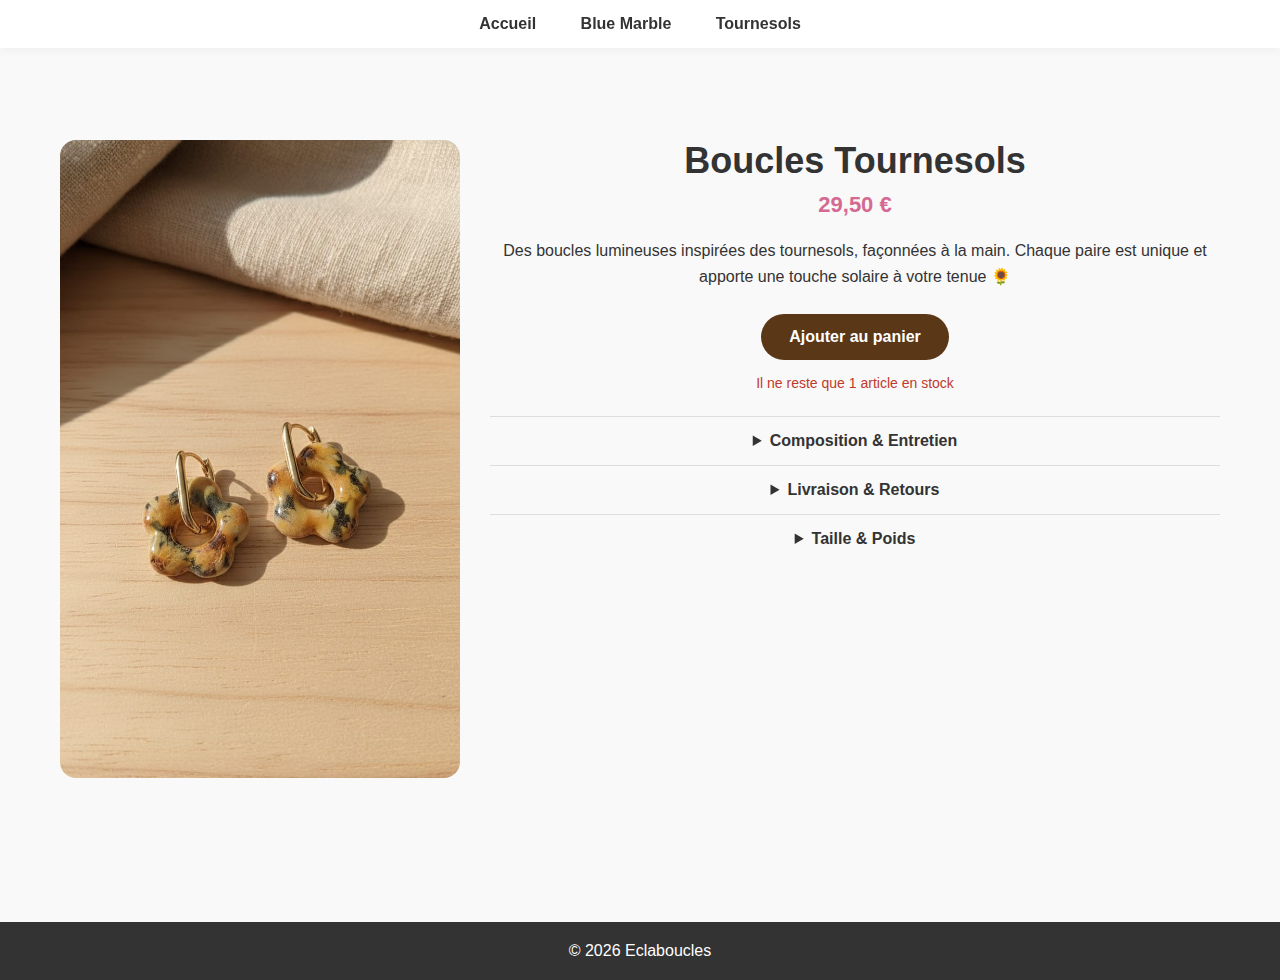
<file: produit-tournesol1.html>
<!DOCTYPE html>
<html lang="fr">
<head>
<meta charset="UTF-8">
<title>Boucles Tournesols — Eclaboucles</title>
<meta name="viewport" content="width=device-width, initial-scale=1">
<link rel="stylesheet" href="style.css">
</head>

<body>

<nav>
  <a href="index.html">Accueil</a>
  <a href="blue-marble.html">Blue Marble</a>
  <a href="tournesols.html">Tournesols</a>
</nav>

<section class="product-page">

  <!-- IMAGE -->
  <div class="product-image">
    <img src="images/tournesol1.jpg" alt="Boucles Tournesols">
  </div>

  <!-- INFOS -->
  <div class="product-info">
    <h1>Boucles Tournesols</h1>
    <p class="price">29,50 €</p>

    <p class="description">
      Des boucles lumineuses inspirées des tournesols, façonnées à la main.
      Chaque paire est unique et apporte une touche solaire à votre tenue 🌻
    </p>

    <button class="add-to-cart">Ajouter au panier</button>

    <p class="stock">Il ne reste que 1 article en stock</p>

    <!-- ACCORDÉONS -->
    <details>
      <summary>Composition & Entretien</summary>
      <p>Argile polymère, résine protectrice, attaches en acier inoxydable.</p>
    </details>

    <details>
      <summary>Livraison & Retours</summary>
      <p>Expédition sous 2 à 4 jours ouvrés. Retours possibles sous 14 jours.</p>
    </details>

    <details>
      <summary>Taille & Poids</summary>
      <p>Longueur : 4 cm – Légères et confortables.</p>
    </details>

  </div>

</section>

<footer>© 2026 Eclaboucles</footer>

</body>
</html>
</file>
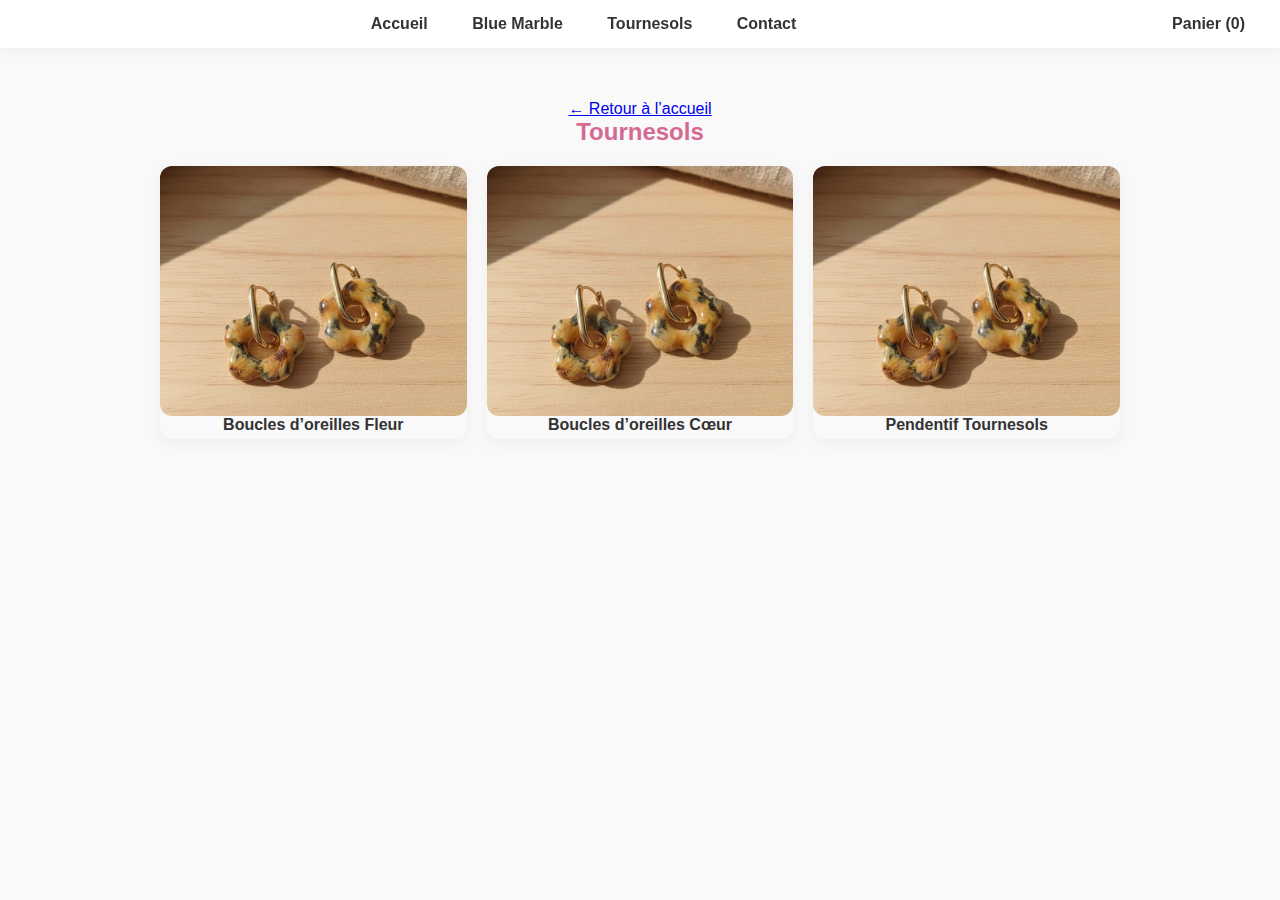
<file: tournesols.html>
<!DOCTYPE html>
<html lang="fr">
<head>
<meta charset="UTF-8">
<title>Tournesols — Eclaboucles</title>
<meta name="viewport" content="width=device-width, initial-scale=1">
<link rel="stylesheet" href="style.css">
</head>
<body>

<nav>
  <a href="index.html">Accueil</a>
  <a href="blue-marble.html">Blue Marble</a>
  <a href="tournesols.html">Tournesols</a>
  <a href="contact.html">Contact</a>

  <!-- Onglet panier à droite -->
  <div id="nav-cart" style="float:right; margin-left: auto;">
    <a href="#" id="open-cart">Panier (<span id="nav-cart-count">0</span>)</a>
  </div>

</nav>

<section>
  <a href="index.html" class="button-back">&larr; Retour à l’accueil</a>
  <h2>Tournesols</h2>
  
  <div class="collection-grid grid-tournesols">

  <div class="card">
    <a href="produit-tournesol1.html">
      <img src="images/tournesol1.jpg" alt="Boucles Tournesols Fleur">
    </a>
    <p class="product-title">Boucles d’oreilles Fleur</p>
  </div>

  <div class="card">
    <a href="produit-tournesol2.html">
      <img src="images/tournesol2.jpg" alt="Boucles Tournesols Cœur">
    </a>
    <p class="product-title">Boucles d’oreilles Cœur</p>
  </div>

  <div class="card">
    <a href="produit-tournesol3.html">
      <img src="images/tournesol3.jpg" alt="Pendentif Tournesols">
    </a>
    <p class="product-title">Pendentif Tournesols</p>
  </div>

</div>
</section>



</body>
</html>
</file>
<file: style.css>
*{margin:0;padding:0;box-sizing:border-box}
body{font-family:Arial;background:#f9f9f9;color:#333}

/* NAV */
nav{
position:fixed;
top:0;
width:100%;
background:white;
text-align:center;
padding:15px;
box-shadow:0 2px 10px rgba(0,0,0,0.05);
z-index:1000;
}
nav a{margin:0 20px;text-decoration:none;color:#333;font-weight:bold}
nav a:hover{color:#d46a92}

/* HERO SLIDER */
.hero{
height:100vh;
position:relative;
overflow:hidden;
display:flex;
justify-content:center;
align-items:center;
text-align:center;
color:white;
}

.slide{
position:absolute;
inset:0;
background-size:cover;
background-position:center;
opacity:0;
transition:opacity 1.2s ease;
}

.slide.active{
opacity:1;
}

/* overlay */
.hero-overlay{
position:absolute;
inset:0;
background: linear-gradient(
  135deg,
  rgba(187, 86, 116, 0.85),
  rgba(248, 220, 228, 0.22)
);
z-index:2;
}

.hero-content{
position:relative;
z-index:3;
}

.hero h1{font-size:52px}
.hero p{font-size:22px}

/* flèches */
.arrow{
position:absolute;
top:50%;
transform:translateY(-50%);
font-size:40px;
cursor:pointer;
z-index:4;
padding:10px;
}

.arrow.left{left:20px}
.arrow.right{right:20px}

/* dots */
.dots{
position:absolute;
bottom:30px;
width:100%;
text-align:center;
z-index:4;
}

.dot{
height:12px;
width:12px;
margin:0 6px;
border-radius:50%;
display:inline-block;
border:2px solid white;
cursor:pointer;
background:transparent;
}

.dot.active{
background:white;
}

/* SECTIONS */
section{
max-width:1000px;
margin:80px auto;
padding:20px;
text-align:center;
}

h2{color:#d46a92;margin-bottom:20px}

button{
background:#d46a92;
color:white;
border:none;
padding:12px 22px;
border-radius:25px;
font-weight:bold;
cursor:pointer;
}

footer{
background:#333;
color:white;
text-align:center;
padding:20px;
}

.hero-logo{
animation: fadeIn 1.2s ease;
}

@keyframes fadeIn{
from{opacity:0; transform:translateY(10px);}
to{opacity:1; transform:translateY(0);}
}

/* Grille boutique style scroll vertical avec images plus grandes */
.collection-grid.grid-tournesols {
  display: grid;
  grid-template-columns: repeat(auto-fit, minmax(250px, 1fr)); /* 3-4 images par ligne selon écran */
  gap: 20px;
  margin-bottom: 40px;
}

.collection-grid.grid-tournesols .card {
  padding: 0;
  box-shadow: 0 4px 15px rgba(0,0,0,0.05);
  border-radius: 12px;
  transition: transform 0.25s;
}

.collection-grid.grid-tournesols .card:hover {
  transform: scale(1.05); /* effet léger au survol */
}

.collection-grid.grid-tournesols img {
  width: 100%;
  height: 250px;      /* image plus grande pour voir les détails */
  object-fit: cover;
  border-radius: 12px;
  display: block;
}
/* Grille boutique Blue Marble */
.collection-grid.grid-blue-marble {
  display: grid;
  grid-template-columns: repeat(auto-fit, minmax(250px, 1fr)); /* 3-4 cartes par ligne selon écran */
  gap: 20px;
  margin-bottom: 40px;
}

/* Carte */
.collection-grid.grid-blue-marble .card {
  padding: 0;
  box-shadow: 0 4px 15px rgba(0,0,0,0.05);
  border-radius: 12px; /* coin global de la carte */
  overflow: hidden; /* IMPORTANT : pour que l'image puisse avoir ses coins indépendants */
  transition: transform 0.25s;
}

.collection-grid.grid-blue-marble .card:hover {
  transform: scale(1.05); /* effet léger au survol */
}

/* Image : coins supérieurs arrondis, coins inférieurs carrés */
.collection-grid.grid-blue-marble .card img {
  width: 100%;
  height: 310px;
  object-fit: cover;
  border-top-left-radius: 12px;    /* coin supérieur gauche arrondi */
  border-top-right-radius: 12px;   /* coin supérieur droit arrondi */
  border-bottom-left-radius: 0;    /* coin inférieur gauche carré */
  border-bottom-right-radius: 0;   /* coin inférieur droit carré */
  display: block;
}

/* Conteneur titre + prix : coins supérieurs carrés, coins inférieurs arrondis */
.collection-grid.grid-blue-marble .card-info {
  background-color: #f1e6e6;
  padding: 12px;
  border-top-left-radius: 0;       /* coin supérieur gauche carré */
  border-top-right-radius: 0;      /* coin supérieur droit carré */
  border-bottom-left-radius: 12px; /* coin inférieur gauche arrondi */
  border-bottom-right-radius: 12px;/* coin inférieur droit arrondi */
}


/* PAGE PRODUIT */
.product-page{
  max-width:1200px;
  margin:120px auto;
  padding:20px;
  display:grid;
  grid-template-columns: 1fr 1fr;
  gap:60px;
}

.product-image img{
  width:100%;
  border-radius:16px;
}

.product-info h1{
  font-size:36px;
  margin-bottom:10px;
}

.price{
  font-size:22px;
  color:#d46a92;
  margin-bottom:20px;
  font-weight:bold;
}

.description{
  line-height:1.6;
  margin-bottom:25px;
}

.add-to-cart{
  background:#5a3817;
  color:white;
  padding:14px 28px;
  border-radius:30px;
  font-size:16px;
  margin-bottom:15px;
}

.stock{
  color:#c0392b;
  font-size:14px;
  margin-bottom:25px;
}

/* Accordéons */
details{
  border-top:1px solid #ddd;
  padding:15px 0;
}

summary{
  font-weight:bold;
  cursor:pointer;
}


/* ===== Product image slider ===== */

.product-slider {
  position: relative;
  max-width: 420px;
  margin: auto;
}

.product-slider img {
  width: 100%;
  border-radius: 14px;
  display: none;
}

.product-slider img.active {
  display: block;
}

/* dots */
.pdots {
  text-align: center;
  margin-top: 12px;
}

.pdot {
  display: inline-block;
  width: 10px;
  height: 10px;
  border-radius: 50%;
  border: 2px solid #d46a92;
  margin: 0 5px;
  cursor: pointer;
  opacity: 0.6;
}

.pdot.active {
  background: #d46a92;
  opacity: 1;
}

/* flèches slider produit */
.pslider-arrows {
  position: absolute;
  top: 50%;
  width: 100%;
  display: flex;
  justify-content: space-between;
  transform: translateY(-50%);
  z-index: 3;
  pointer-events: none; /* pour que les flèches n’empêchent pas le clic sur image */
}

.pslide-arrow {
  pointer-events: all; /* active seulement les flèches */
  cursor: pointer;
  font-size: 28px;
  color: #d46a92;
  padding: 8px 12px;
  user-select: none;
  background: rgba(255,255,255,0.6);
  border-radius: 50%;
  transition: background 0.3s;
}

.pslide-arrow:hover {
  background: rgba(212,106,146,0.8);
}



/* Contact Section */
.contact-section {
  max-width: 800px;
  margin: 120px auto;
  padding: 20px;
  text-align: center;
}

.contact-section h2 {
  font-size: 32px;
  color: #d46a92;
  margin-bottom: 10px;
}

.contact-section p {
  font-size: 16px;
  margin-bottom: 30px;
  color: #555;
}

.contact-form {
  display: flex;
  flex-direction: column;
  gap: 15px;
  text-align: left;
}

.contact-form label {
  font-weight: bold;
  margin-bottom: 5px;
}

.contact-form input,
.contact-form textarea {
  padding: 12px;
  border-radius: 8px;
  border: 1px solid #ccc;
  font-size: 16px;
  width: 100%;
}

.contact-form textarea {
  resize: vertical;
}

.contact-form .button {
  width: fit-content;
  padding: 12px 25px;
  background: #d46a92;
  color: white;
  border: none;
  border-radius: 25px;
  font-weight: bold;
  cursor: pointer;
  transition: background 0.3s;
}

.contact-form .button:hover {
  background: #bf357a;
}

.contact-info {
  margin-top: 30px;
  font-size: 14px;
  color: #555;
}

.contact-info p {
  margin: 5px 0;
}
.care-list {
  margin-left: 24px;
}

.product-title {
  font-weight: bold;
  color: #333; /* couleur du texte */
  margin: 0 0 5px 0;
}

.product-price {
  color: #b73677; /* couleur pour le prix */
  font-weight: bold;
  margin: 0;
}


/* PRODUCT PAGE */
.product-page {
  max-width: 1200px;
  margin: 120px auto;
  padding: 20px;
  display: flex;
  gap: 30px;
  align-items: flex-start;
  flex-wrap: wrap; /* pour que sur petit écran les éléments se mettent en colonne */
}

.product-image {
  flex: 0 0 400px;
  max-width: 100%; /* pour mobile */
  position: sticky;
  top: 20px;
}

.product-info {
  flex: 1;
  min-width: 250px; /* pour mobile */
}

/* MOBILE RESPONSIVE */
@media(max-width:900px){
  .product-page {
    flex-direction: column;
    margin: 100px 20px;
    gap: 20px;
  }
  
  .product-image {
    position: relative; /* plus sticky sur mobile */
    flex: 1 1 100%;
  }
  
  .product-info {
    flex: 1 1 100%;
    font-size: 18px; /* texte plus grand pour mobile */
  }
}
</file>
